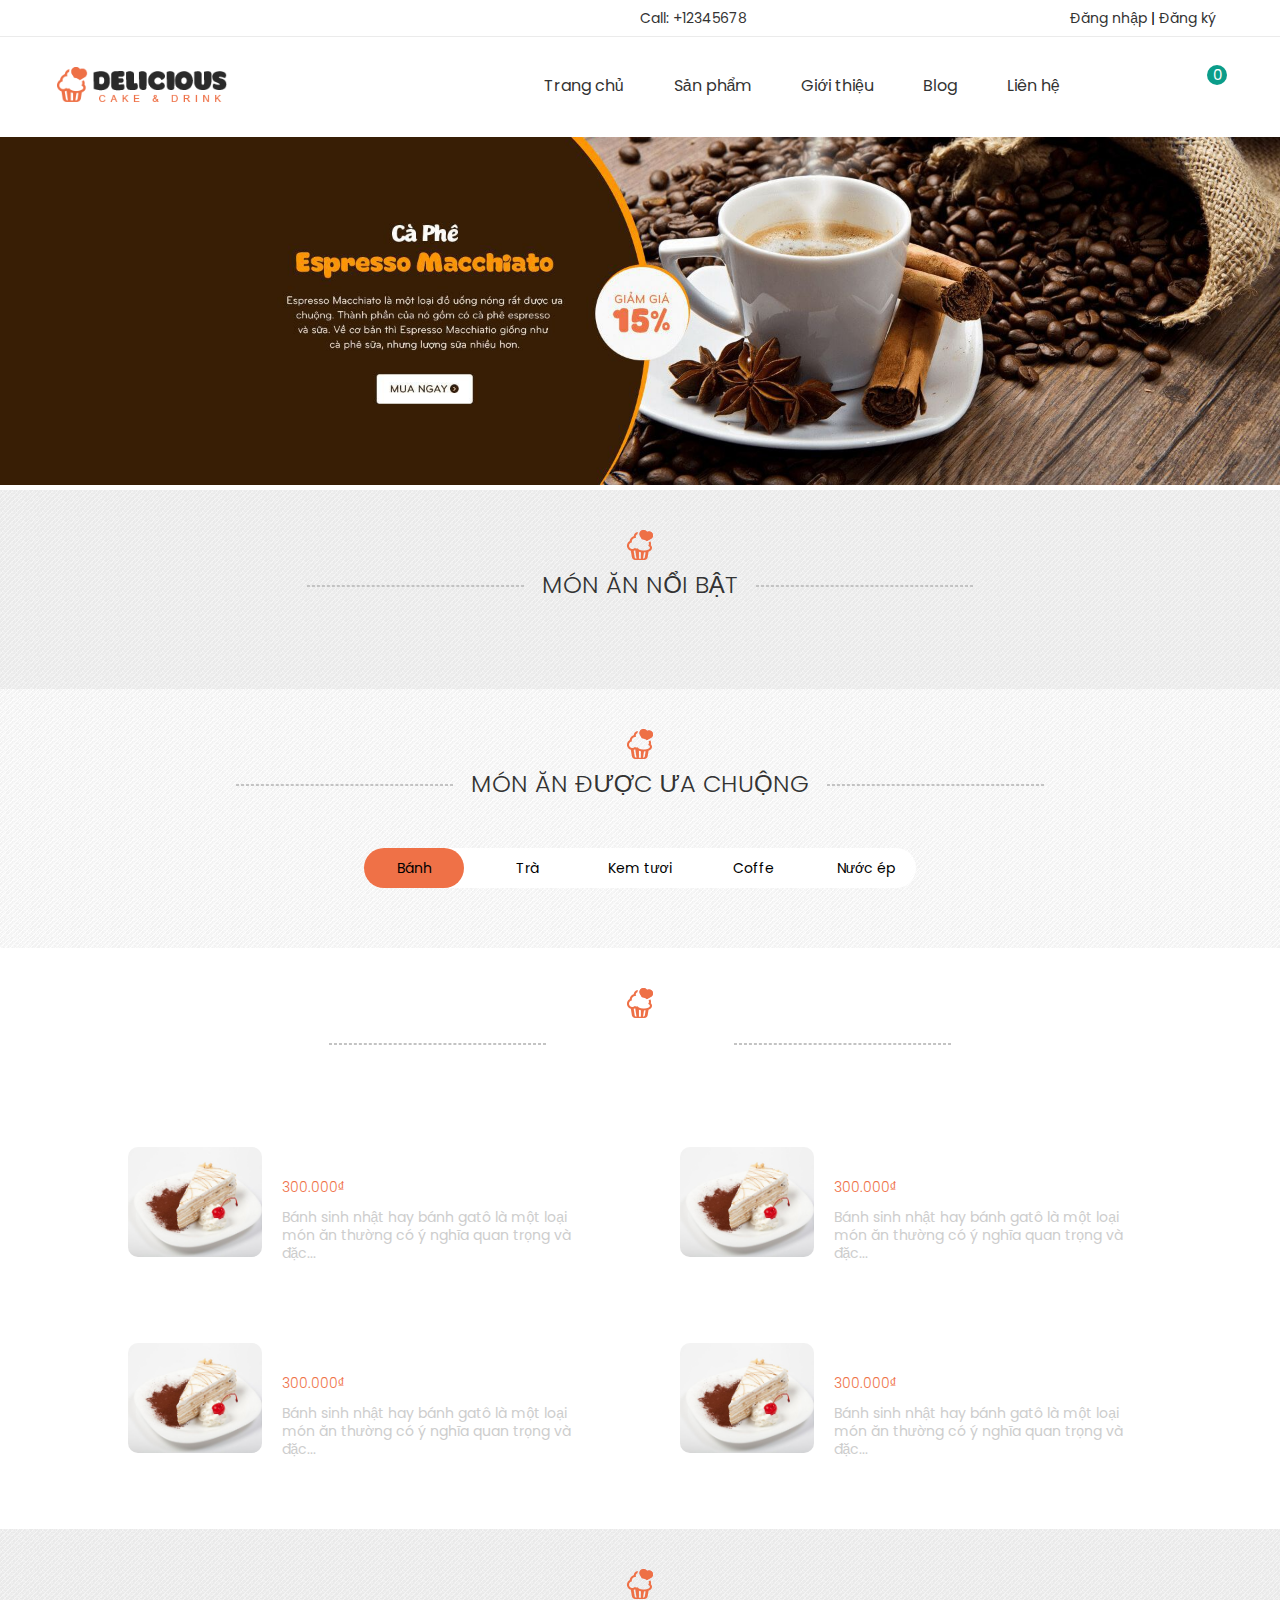
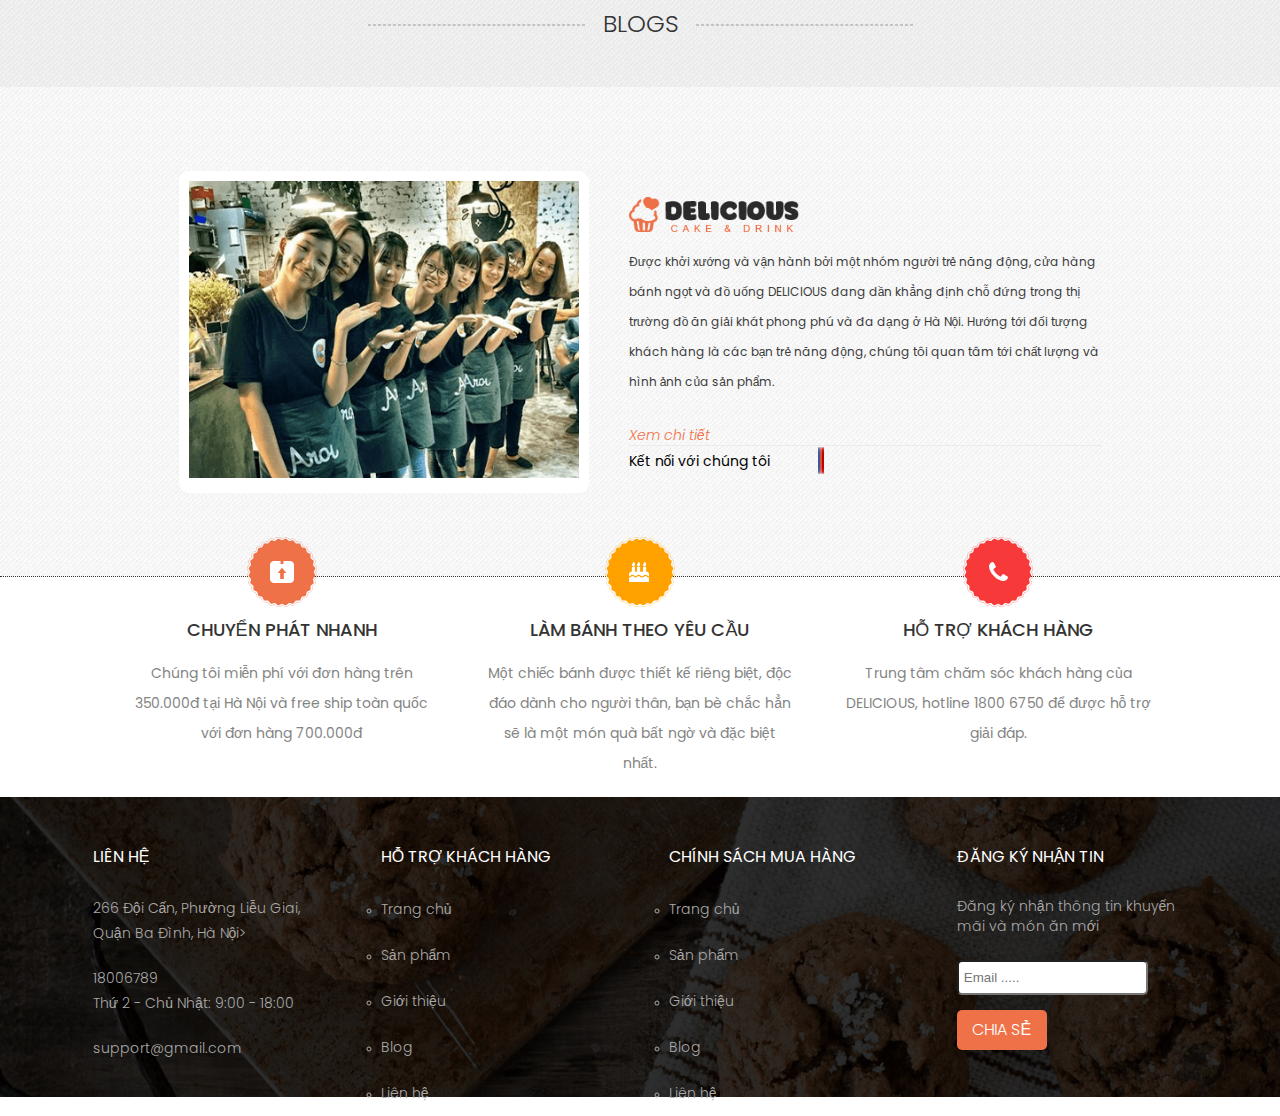
<file: index.html>
<!DOCTYPE html>
<html lang="en">

<head>
    <meta charset="UTF-8">
    <meta http-equiv="X-UA-Compatible" content="IE=edge">
    <meta name="viewport" content="width=device-width, initial-scale=1.0">
    <title>Cake Shop</title>
    <link href="https://fonts.googleapis.com/css2?family=Poppins:wght@200;300;400;500;600&display=swap"
        rel="stylesheet">
    <link rel="stylesheet" href="https://use.fontawesome.com/releases/v5.15.3/css/all.css"
        integrity="sha384-SZXxX4whJ79/gErwcOYf+zWLeJdY/qpuqC4cAa9rOGUstPomtqpuNWT9wdPEn2fk" crossorigin="anonymous">
    <link rel="stylesheet" href="https://unpkg.com/swiper/swiper-bundle.min.css" />
    <link rel="stylesheet" href="./assets/owlcarousel/assets/owl.carousel.min.css">
    <link rel="stylesheet" href="./assets/owlcarousel/assets/owl.theme.default.min.css">
    <link rel="stylesheet" href="./assets/css/base.css">
    <link rel="stylesheet" href="./assets/css/main.css">

</head>

<body>
    <!-- header -->
    <nav>
        <div class="social-call">
            <div class="social-call-container">
                <div class="social">
                    <a href="#"><i class="fab fa-facebook-f"></i></a>
                    <a href="#"><i class="fab fa-twitter"></i></a>
                    <a href="#"><i class="fab fa-youtube"></i></a>
                    <a href="#"><i class="fab fa-instagram"></i></a>
                </div>
                <div class="phone">
                    <a href="#">Call: +12345678</a>
                    <div class="user">
                        <a href="login.html">Đăng nhập</a>
                        <span>|</span>
                        <a href="register.html">Đăng ký</a>
                    </div>
                </div>
            </div>
        </div>

        <!-- nav-pc -->
        <div class="navigation-pc">
            <div class="navigation">
                <a href="index.html" class="logo">
                    <img src="./assets/img/logo.jpg" alt="">
                </a>
                <div class="toggle"></div>
                <ul class="menu">
                    <li><a href="/index.html"><i class="fas fa-home"></i> Trang chủ</a></li>
                    <li class="menu-link"><a href="/product.html"><i class="fas fa-birthday-cake"></i>Sản phẩm</a>
                        <ul class="menu-down">
                            <li><a href="#">Trà</a></li>
                            <li><a href="#">Bánh</a></li>
                            <li><a href="#">Kem</a></li>
                            <li><a href="#">Coffe</a></li>
                            <li><a href="#">Nước ép</a></li>
                        </ul>
                    </li>
                    <li><a href="#"><i class="fas fa-info-circle"></i> Giới thiệu</a></li>
                    <li><a href="#"><i class="far fa-edit"></i> Blog</a></li>
                    <li><a href="#"><i class="fas fa-phone"></i> Liên hệ</a></li>
                </ul>
                <div class="right-menu">
                    <a href="#" class="search"><i class="fas fa-search"></i></a>
                    <a href="cart.html"><i class="fas fa-shopping-cart"></i>
                        <span class="num-cart">0</span>
                    </a>
                </div>
            </div>

        </div>

        <!-- nav-mobile -->
        <div class="navigation-mobile">
            <header class="header">
                <div class="container">
                    <div class="nav">
                        <div class="nav-toggle">
                            <a><i class="fas fa-align-justify"></i></a>
                        </div>
                        <div class="logo">
                            <img src="./assets/img/logo.jpg" alt="" srcset="">
                        </div>
                        <div class="right-menu">
                            <a href="/cart.html"><i class="fas fa-shopping-cart"></i>
                                <span class="num-cart">0</span>
                            </a>
                        </div>

                    </div>

                </div>
            </header>
            <div class="nav-overlay"></div>
            <nav class="nav-mobile">
                <div class="action">
                    <img src="./assets/img/user.png" alt="">
                    <div class="link-acc">
                        <a href="login.html">Đăng nhập</a>
                        <a href="register.html">Đăng ký</a>
                    </div>
                    <div class="search">
                        <div class="search-form">
                            <form action="">
                                <input type="text" name="" id="" placeholder="Search...">
                                <span class="search-btn">
                                    <button>
                                        <i class="fa fa-search"></i>
                                    </button>
                                </span>
                            </form>
                        </div>
                    </div>
                </div>
                <div class="close">&times;</div>
                <ul>
                    <li><a href="/index.html">Trang chủ</a></li>
                    <li><a href="/product.html">Sản phẩm
                            <i class="fas fa-chevron-down"></i>
                        </a>
                        <ul class="sub-menu">
                            <li>
                                <a href="#">Trà</a>
                                <a href="#">Kem</a>
                                <a href="#">Bánh</a>
                                <a href="#">Coffe</a>
                                <a href="#">Nước ép</a>
                            </li>

                        </ul>
                    </li>
                    <li><a href="#">Giới thiệu</a></li>
                    <li><a href="#">Blog</a></li>
                    <li><a href="#">Liên hệ</a></li>
                </ul>
            </nav>

        </div>
    </nav>

    <!-- banner -->
    <div class="banner">
        <img src="./assets/img/slider_1.jpg" alt="">
    </div>

    <!-- product-special -->
    <section id="product-special">
        <div class="grid">
            <div class="title-section">
                <div class="icon__title-section">
                    <a href="#"><img src="./assets/img/icon-banh.png" alt="" srcset=""></a>

                </div>

                <div class="main__title-section">
                    <h2>
                        <a href="#">MÓN ĂN NỔI BẬT</a>
                    </h2>
                </div>
            </div>
            <div class="product-item-special">
                <div class="swiper-container mySwiper">
                    <!-- Additional required wrapper -->
                    <div class="swiper-wrapper">
                        <!-- Slides -->

                    </div>
                </div>
            </div>

        </div>

        </div>


    </section>


    <!-- product-popular -->
    <section id="product-popular">
        <div class="grid">
            <div class="title-section">
                <div class="icon__title-section">
                    <a href="#"><img src="./assets/img/icon-banh.png" alt="" srcset=""></a>

                </div>

                <div class="main__title-section">
                    <h2>
                        <a href="#">MÓN ĂN ĐƯỢC ƯA CHUỘNG</a>
                    </h2>
                </div>
            </div>

            <div class="product-item-popular">
                <div class="product-tab">
                    <ul>
                        <li class="tab-item active-link" onclick="changProductList('cake', this)">Bánh</li>
                        <li class="tab-item" onclick="changProductList('tea', this)">Trà</li>
                        <li class="tab-item" onclick="changProductList('cream', this)">Kem tươi</li>
                        <li class="tab-item" onclick="changProductList('coffe', this)">Coffe</li>
                        <li class="tab-item" onclick="changProductList('drink', this)">Nước ép</li>
                    </ul>
                </div>

                <!-- product-tab-mobile -->
                <div class="product-tab-mobile">
                    <select name="mobile-tab" id="cars" form="carform">
                        <option value="cake">Bánh</option>
                        <option value="tea">Trà</option>
                        <option value="cream">Kem tươi</option>
                        <option value="coffe">Coffe</option>
                        <option value="drink">Nước ép</option>
                    </select>
                </div>

                <!-- product-item -->
                <div id="cake" class="product-tab-content container">
                </div>

                <div id="tea" class="product-tab-content container">
                </div>

                <div id="cream" class="product-tab-content container">
                </div>

                <div id="coffe" class="product-tab-content container">
                </div>

                <div id="drink" class="product-tab-content container">
                </div>

            </div>
        </div>

    </section>

    <!-- product-new -->

    <section id="product-new">
        <div class="title-section">
            <div class="icon__title-section">
                <a href="#"><img src="./assets/img/icon-banh.png" alt="" srcset=""></a>

            </div>

            <div class="main__title-section">
                <h2>
                    <a href="#">MÓN ĂN MỚI</a>
                </h2>
            </div>
        </div>

        <div class="product-new-wrap">
            <div class="product-box-new">
                <div class="product-box-new-detail">
                    <div class="product-thumbnail">
                        <img src="./assets/img/lamminton.jpg" alt="">
                    </div>
                    <div class="product-new-info">
                        <div class="product-new-details">
                            <a href="#" class="p-name">Drawstring T-Shirt</a>
                            <p class="product-price">300.000₫</p>
                        </div>
                        <div class="product-summary">
                            <span>Bánh sinh nhật hay bánh gatô là một loại món ăn thường có ý nghĩa quan trọng và
                                đặc...</span>
                        </div>
                    </div>
                </div>
            </div>

            <div class="product-box-new">
                <div class="product-box-new-detail">
                    <div class="product-thumbnail">
                        <img src="./assets/img/lamminton.jpg" alt="">
                    </div>
                    <div class="product-new-info">
                        <div class="product-new-details">
                            <a href="#" class="p-name">Drawstring T-Shirt</a>
                            <p class="product-price">300.000₫</p>
                        </div>
                        <div class="product-summary">
                            <span>Bánh sinh nhật hay bánh gatô là một loại món ăn thường có ý nghĩa quan trọng và
                                đặc...</span>
                        </div>
                    </div>
                </div>
            </div>

            <div class="product-box-new">
                <div class="product-box-new-detail">
                    <div class="product-thumbnail">
                        <img src="./assets/img/lamminton.jpg" alt="">
                    </div>
                    <div class="product-new-info">
                        <div class="product-new-details">
                            <a href="#" class="p-name">Drawstring T-Shirt</a>
                            <p class="product-price">300.000₫</p>
                        </div>
                        <div class="product-summary">
                            <span>Bánh sinh nhật hay bánh gatô là một loại món ăn thường có ý nghĩa quan trọng và
                                đặc...</span>
                        </div>
                    </div>
                </div>
            </div>
            <div class="product-box-new">
                <div class="product-box-new-detail">
                    <div class="product-thumbnail">
                        <img src="./assets/img/lamminton.jpg" alt="">
                    </div>
                    <div class="product-new-info">
                        <div class="product-new-details">
                            <a href="#" class="p-name">Drawstring T-Shirt</a>
                            <p class="product-price">300.000₫</p>
                        </div>
                        <div class="product-summary">
                            <span>Bánh sinh nhật hay bánh gatô là một loại món ăn thường có ý nghĩa quan trọng và
                                đặc...</span>
                        </div>
                    </div>
                </div>
            </div>
        </div>

    </section>

    <!-- blog -->

    <section id="blog">
        <div class="title-section">
            <div class="icon__title-section">
                <a href="#"><img src="./assets/img/icon-banh.png" alt="" srcset=""></a>

            </div>

            <div class="main__title-section">
                <h2>
                    <a href="#">BLOGS</a>
                </h2>
            </div>
        </div>
        <div class="product-item-special">
            <div class="owl-carousel owl-theme">
                <div class="item">
                    <h4>
                        <div class="blog-box">
                            <!-- img -->
                            <div class="blog-img">
                                <img src="./assets/img/pexels-photo-904941.jpeg" alt="">
                            </div>
                            <div class="tag-link">
                                <span><a href="#">CHIA SẺ</a></span>
                            </div>
                            <div class="blog-title">
                                <p>Sữa từ hạt: Thức uống khắc phục mọi nhược điểm của sữa</p>
                            </div>
                            <a href="#" class="detail">Xem chi tiết</a>
                        </div>
                    </h4>
                </div>

                <div class="item">
                    <h4>
                        <div class="blog-box">
                            <!-- img -->
                            <div class="blog-img">
                                <img src="./assets/img/pexels-photo-904941.jpeg" alt="">
                            </div>
                            <div class="tag-link">
                                <span><a href="#">CHIA SẺ</a></span>
                            </div>
                            <div class="blog-title">
                                <p>Sữa từ hạt: Thức uống khắc phục mọi nhược điểm của sữa</p>
                            </div>
                            <a href="#" class="detail">Xem chi tiết</a>
                        </div>
                    </h4>
                </div>

                <div class="item">
                    <h4>
                        <div class="blog-box">
                            <!-- img -->
                            <div class="blog-img">
                                <img src="./assets/img/pexels-photo-904941.jpeg" alt="">
                            </div>
                            <div class="tag-link">
                                <span><a href="#">CHIA SẺ</a></span>
                            </div>
                            <div class="blog-title">
                                <p>Sữa từ hạt: Thức uống khắc phục mọi nhược điểm của sữa</p>
                            </div>
                            <a href="#" class="detail">Xem chi tiết</a>
                        </div>
                    </h4>
                </div>

                <div class="item">
                    <h4>
                        <div class="blog-box">
                            <!-- img -->
                            <div class="blog-img">
                                <img src="./assets/img/pexels-photo-904941.jpeg" alt="">
                            </div>
                            <div class="tag-link">
                                <span><a href="#">CHIA SẺ</a></span>
                            </div>
                            <div class="blog-title">
                                <p>Sữa từ hạt: Thức uống khắc phục mọi nhược điểm của sữa</p>
                            </div>
                            <a href="#" class="detail">Xem chi tiết</a>
                        </div>
                    </h4>
                </div>

                <div class="item">
                    <h4>
                        <div class="blog-box">
                            <!-- img -->
                            <div class="blog-img">
                                <img src="./assets/img/pexels-photo-904941.jpeg" alt="">
                            </div>
                            <div class="tag-link">
                                <span><a href="#">CHIA SẺ</a></span>
                            </div>
                            <div class="blog-title">
                                <p>Sữa từ hạt: Thức uống khắc phục mọi nhược điểm của sữa</p>
                            </div>
                            <a href="#" class="detail">Xem chi tiết</a>
                        </div>
                    </h4>
                </div>

                <div class="item">
                    <h4>
                        <div class="blog-box">
                            <!-- img -->
                            <div class="blog-img">
                                <img src="./assets/img/pexels-photo-904941.jpeg" alt="">
                            </div>
                            <div class="tag-link">
                                <span><a href="#">CHIA SẺ</a></span>
                            </div>
                            <div class="blog-title">
                                <p>Sữa từ hạt: Thức uống khắc phục mọi nhược điểm của sữa</p>
                            </div>
                            <a href="#" class="detail">Xem chi tiết</a>
                        </div>
                    </h4>
                </div>
            </div>
        </div>

        </div>

    </section>

    <!-- introduce -->

    <section id="introduce">
        <div class="introduce-container">
            <div class="image-introduce">
                <img src="./assets/img/section_introduce_avatar.png" alt="">
            </div>

            <div class="shop-introduce">
                <div class="logo">
                    <img src="./assets/img/logo.jpg" alt="">
                </div>
                <div class="content-shop">
                    <span>Được khởi xướng và vận hành bởi một nhóm người trẻ năng động, cửa hàng bánh ngọt và đồ uống
                        DELICIOUS đang dần khẳng định chỗ đứng trong thị trường đồ ăn giải khát phong phú và đa dạng ở
                        Hà Nội. Hướng tới đối tượng khách hàng là các bạn trẻ năng động, chúng tôi quan tâm tới chất
                        lượng và hình ảnh của sản phẩm.<br><br></span>
                    <a href="#" class="detail">Xem chi tiết</a>
                </div>
                <div class="social-introduce">
                    <p>Kết nối với chúng tôi</p>
                    <div class="social-item">
                        <a href="#"><i class="fab fa-facebook-f"></i></a>
                        <a href="#"><i class="fab fa-google-plus-g"></i></a>
                        <a href="#"><i class="fab fa-youtube"></i></a>
                    </div>
                </div>
            </div>
        </div>

    </section>

    <!-- service -->

    <section id="service">
        <div class="service-box">
            <div class="service-image">
                <img src="./assets/img/dichvu_1.png" alt="">
            </div>
            <div class="service-title">
                <span>CHUYỂN PHÁT NHANH</span>

            </div>
            <div class="service-content">
                <span>Chúng tôi miễn phí với đơn hàng trên 350.000đ tại Hà Nội và free ship toàn quốc với đơn hàng
                    700.000đ</span>
            </div>
        </div>

        <div class="service-box">
            <div class="service-image">
                <img src="./assets/img/dichvu_2.png" alt="">
            </div>
            <div class="service-title">
                <span>LÀM BÁNH THEO YÊU CẦU</span>

            </div>
            <div class="service-content">
                <span>Một chiếc bánh được thiết kế riêng biệt, độc đáo dành cho người thân, bạn bè chắc hẳn sẽ là một
                    món quà bất ngờ và đặc biệt nhất.</span>
            </div>
        </div>

        <div class="service-box">
            <div class="service-image">
                <img src="./assets/img/dichvu_3.png" alt="">
            </div>
            <div class="service-title">
                <span>HỖ TRỢ KHÁCH HÀNG</span>

            </div>
            <div class="service-content">
                <span>Trung tâm chăm sóc khách hàng của DELICIOUS, hotline 1800 6750 để được hỗ trợ giải đáp.</span>
            </div>
        </div>
    </section>

    <!-- footer -->

    <footer id="footer">
        <div class="grid">
            <div class="footer-container">
                <div class="footer-box">
                    <div class="footer-contact">
                        <h4>LIÊN HỆ</h4>
                        <ul>
                            <li><i class="fas fa-map-marker-alt"></i><span> 266 Đội Cấn, Phường Liễu Giai, Quận Ba Đình,
                                    Hà
                                    Nội</span>></li>
                            <li><i class="fas fa-phone"></i><span> 18006789<br>Thứ 2 - Chủ Nhật: 9:00 - 18:00</span>
                            </li>
                            <li><i class="fas fa-envelope"></i><span> support@gmail.com</span></li>
                        </ul>
                    </div>
                </div>

                <div class="footer-box">
                    <div class="footer-support">
                        <h4>HỖ TRỢ KHÁCH HÀNG</h4>
                        <ul>
                            <li><a href="#">Trang chủ</a></li>
                            <li><a href="#">Sản phẩm</a></li>
                            <li><a href="#">Giới thiệu</a></li>
                            <li><a href="#">Blog</a></li>
                            <li><a href="#">Liên hệ</a></li>
                        </ul>
                    </div>
                </div>

                <div class="footer-box">
                    <div class="footer-policy">
                        <h4>CHÍNH SÁCH MUA HÀNG</h4>
                        <ul>
                            <li><a href="#">Trang chủ</a></li>
                            <li><a href="#">Sản phẩm</a></li>
                            <li><a href="#">Giới thiệu</a></li>
                            <li><a href="#">Blog</a></li>
                            <li><a href="#">Liên hệ</a></li>
                        </ul>
                    </div>
                </div>

                <div class="footer-box">
                    <div class="footer-info">
                        <h4>ĐĂNG KÝ NHẬN TIN</h4>
                        <p>Đăng ký nhận thông tin khuyến mãi và món ăn mới</p>
                        <input type="email" name="" id="" placeholder="Email .....">
                        <div class="tag-link">
                            <span><a href="#">CHIA SẺ</a></span>
                        </div>
                    </div>
                </div>

            </div>
        </div>


    </footer>


    <script src="https://code.jquery.com/jquery-3.6.0.js"
        integrity="sha256-H+K7U5CnXl1h5ywQfKtSj8PCmoN9aaq30gDh27Xc0jk=" crossorigin="anonymous"></script>
    <script src="https://unpkg.com/swiper/swiper-bundle.min.js"></script>
    <script src="./assets/owlcarousel/owl.carousel.min.js"></script>
    <script src="./assets/js/script.js"></script>
    <script src="./assets/js/pagination.js"></script>
    <script src="./assets/js/cart.js"></script>
    <script src="./assets/js/register.js"></script>
    <script src="./assets/js/login.js"></script>

</body>

</html>
</file>
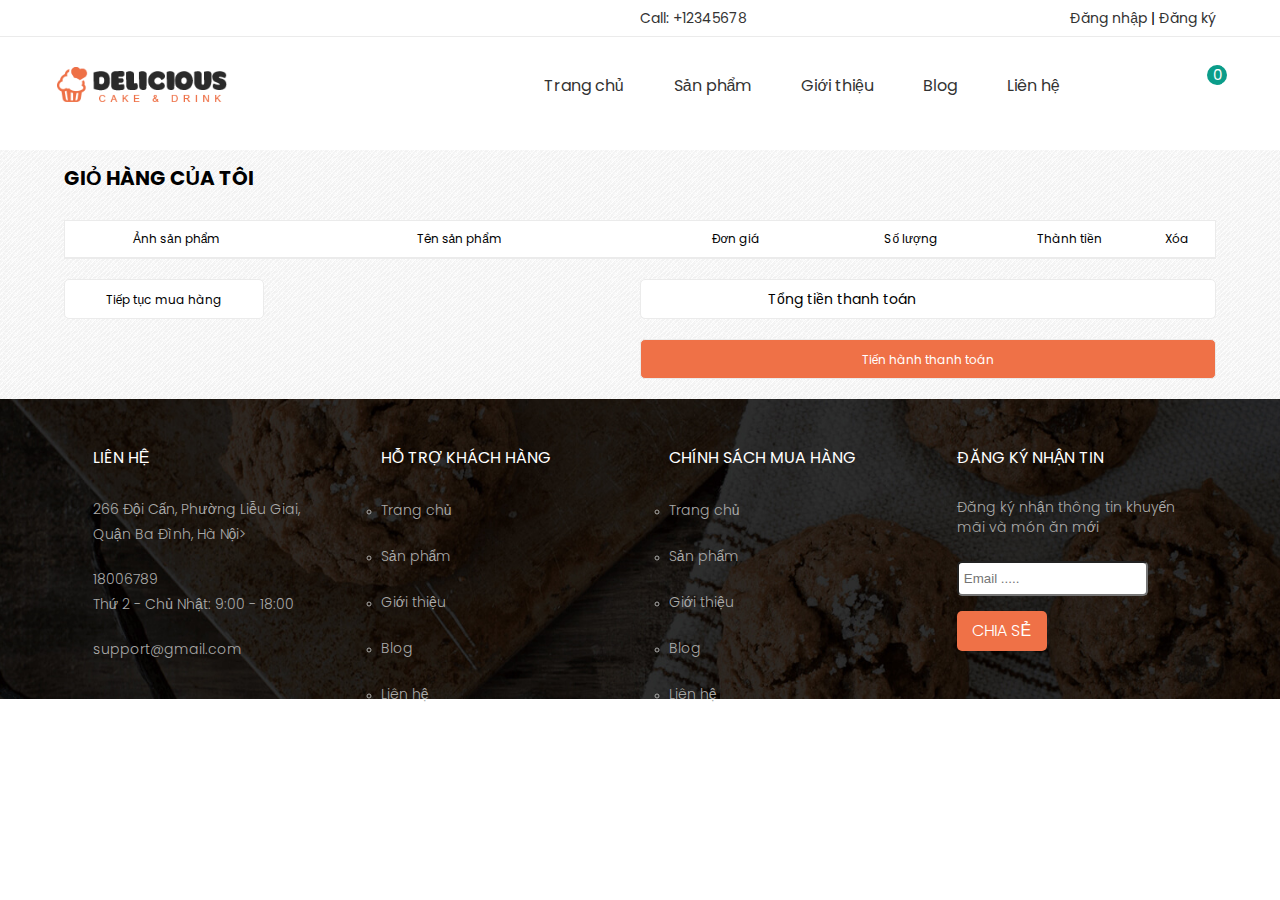
<file: cart.html>
<!DOCTYPE html>
<html lang="en">

<head>
    <meta charset="UTF-8">
    <meta http-equiv="X-UA-Compatible" content="IE=edge">
    <meta name="viewport" content="width=device-width, initial-scale=1.0">
    <title>Cake Shop</title>
    <link rel="preconnect" href="https://fonts.gstatic.com">
    <link href="https://cdn.jsdelivr.net/npm/bootstrap@5.0.1/dist/css/bootstrap.min.css" rel="stylesheet"
        integrity="sha384-+0n0xVW2eSR5OomGNYDnhzAbDsOXxcvSN1TPprVMTNDbiYZCxYbOOl7+AMvyTG2x" crossorigin="anonymous">
    <link href="https://fonts.googleapis.com/css2?family=Poppins:wght@200;300;400;500;600&display=swap"
        rel="stylesheet">
    <link rel="stylesheet" href="https://use.fontawesome.com/releases/v5.15.3/css/all.css"
        integrity="sha384-SZXxX4whJ79/gErwcOYf+zWLeJdY/qpuqC4cAa9rOGUstPomtqpuNWT9wdPEn2fk" crossorigin="anonymous">
    <link rel="stylesheet" href="./assets/owlcarousel/assets/owl.carousel.min.css">
    <link rel="stylesheet" href="./assets/owlcarousel/assets/owl.theme.default.min.css">
    <link rel="stylesheet" href="./assets/css/base.css">
    <link rel="stylesheet" href="./assets/css/main.css">

</head>

<body>
    <!-- header -->
    <nav>
        <div class="social-call">
            <div class="social-call-container">
                <div class="social">
                    <a href="#"><i class="fab fa-facebook-f"></i></a>
                    <a href="#"><i class="fab fa-twitter"></i></a>
                    <a href="#"><i class="fab fa-youtube"></i></a>
                    <a href="#"><i class="fab fa-instagram"></i></a>
                </div>
                <div class="phone">
                    <a href="#">Call: +12345678</a>
                    <div class="user">
                        <a href="login.html">Đăng nhập</a>
                        <span>|</span>
                        <a href="register.html">Đăng ký</a>
                    </div>
                </div>
            </div>
        </div>
        <!-- nav-pc -->
        <div class="navigation-pc">
            <div class="navigation">
                <a href="/index.html" class="logo">
                    <img src="./assets/img/logo.jpg" alt="">
                </a>
                <div class="toggle"></div>
                <ul class="menu">
                    <li><a href="index.html"><i class="fas fa-home"></i> Trang chủ</a></li>
                    <li class="menu-link"><a href="/product.html"><i class="fas fa-birthday-cake"></i> Sản phẩm</a>
                        <ul class="menu-down">
                            <li><a href="#">Trà</a></li>
                            <li><a href="#">Bánh</a></li>
                            <li><a href="#">Kem</a></li>
                            <li><a href="#">Coffe</a></li>
                            <li><a href="#">Nước ép</a></li>
                        </ul>
                    </li>
                    <li><a href="#"><i class="fas fa-info-circle"></i> Giới thiệu</a></li>
                    <li><a href="#"><i class="far fa-edit"></i> Blog</a></li>
                    <li><a href="#"><i class="fas fa-phone"></i> Liên hệ</a></li>
                </ul>
                <div class="right-menu">
                    <a href="#" class="search"><i class="fas fa-search"></i></a>
                    <a href="/cart.html"><i class="fas fa-shopping-cart"></i>
                        <span class="num-cart">0</span>
                    </a>
                </div>
            </div>

        </div>

        <!-- nav-mobile -->
        <div class="navigation-mobile">
            <header class="header">
                <div class="container">
                    <div class="nav">
                        <div class="nav-toggle">
                            <a><i class="fas fa-align-justify"></i></a>
                        </div>
                        <div class="logo">
                            <img src="./assets/img/logo.jpg" alt="" srcset="">
                        </div>
                        <div class="right-menu">
                            <a href="/cart.html"><i class="fas fa-shopping-cart"></i>
                                <span class="num-cart">0</span>
                            </a>
                        </div>

                    </div>

                </div>
            </header>
            <div class="nav-overlay"></div>
            <nav class="nav-mobile">
                <div class="action">
                    <img src="./assets/img/user.png" alt="">
                    <div class="link-acc">
                        <a href="login.html">Đăng nhập</a>
                        <a href="register.html">Đăng ký</a>
                    </div>
                    <div class="search">
                        <div class="search-form">
                            <form action="">
                                <input type="text" name="" id="" placeholder="Search...">
                                <span class="search-btn">
                                    <button>
                                        <i class="fa fa-search"></i>
                                    </button>
                                </span>
                            </form>
                        </div>
                    </div>
                </div>
                <div class="close">&times;</div>
                <ul>
                    <li><a href="/index.html">Trang chủ</a></li>
                    <li><a href="/product.html">Sản phẩm
                            <i class="fas fa-chevron-down"></i>
                        </a>
                        <ul class="sub-menu">
                            <li>
                                <a href="#">Trà</a>
                                <a href="#">Kem</a>
                                <a href="#">Bánh</a>
                                <a href="#">Coffe</a>
                                <a href="#">Nước ép</a>
                            </li>

                        </ul>
                    </li>
                    <li><a href="#">Giới thiệu</a></li>
                    <li><a href="#">Blog</a></li>
                    <li><a href="#">Liên hệ</a></li>
                </ul>
            </nav>

        </div>
    </nav>

    <!-- cart -->

    <section class="cart-page">
        <div class="grid">
            <h1>GIỎ HÀNG CỦA TÔI</h1>
            <div class="cart-pc">
                <div class="cart-wrapper">
                    <div class="cart">
                        <div class="cart-header">
                            <div style="width: 18%">Ảnh sản phẩm</div>
                            <div style="width: 32%">Tên sản phẩm</div>
                            <div style="width: 17%">Đơn giá</div>
                            <div style="width: 14%">Số lượng</div>
                            <div style="width: 14%">Thành tiền</div>
                            <div style="width: 5%">Xóa</div>
                        </div>
                        <div class="card-body" id="cart-body">
                            <!-- cart-item -->
                        </div>
                    </div>
                </div>
                <div class="cart-bottom">
                    <div class="back-to-shopping">
                        <span href="#">Tiếp tục mua hàng</span>
                    </div>
                    <div class="total-shopping-cart">
                        <div class="total-price">
                            <span>Tổng tiền thanh toán</span>
                            <h3 class="product-total"></h3>
                        </div>

                        <div class="btn-checkout-cart">
                            <span>Tiến hành thanh toán</span>
                        </div>
                    </div>
                </div>
            </div>

        </div>
    </section>

    <!-- footer -->

    <footer id="footer">
        <div class="grid">
            <div class="footer-container">
                <div class="footer-box">
                    <div class="footer-contact">
                        <h4>LIÊN HỆ</h4>
                        <ul>
                            <li><i class="fas fa-map-marker-alt"></i><span> 266 Đội Cấn, Phường Liễu Giai, Quận Ba Đình,
                                    Hà
                                    Nội</span>></li>
                            <li><i class="fas fa-phone"></i><span> 18006789<br>Thứ 2 - Chủ Nhật: 9:00 - 18:00</span>
                            </li>
                            <li><i class="fas fa-envelope"></i><span> support@gmail.com</span></li>
                        </ul>
                    </div>
                </div>

                <div class="footer-box">
                    <div class="footer-support">
                        <h4>HỖ TRỢ KHÁCH HÀNG</h4>
                        <ul>
                            <li><a href="#">Trang chủ</a></li>
                            <li><a href="#">Sản phẩm</a></li>
                            <li><a href="#">Giới thiệu</a></li>
                            <li><a href="#">Blog</a></li>
                            <li><a href="#">Liên hệ</a></li>
                        </ul>
                    </div>
                </div>

                <div class="footer-box">
                    <div class="footer-policy">
                        <h4>CHÍNH SÁCH MUA HÀNG</h4>
                        <ul>
                            <li><a href="#">Trang chủ</a></li>
                            <li><a href="#">Sản phẩm</a></li>
                            <li><a href="#">Giới thiệu</a></li>
                            <li><a href="#">Blog</a></li>
                            <li><a href="#">Liên hệ</a></li>
                        </ul>
                    </div>
                </div>

                <div class="footer-box">
                    <div class="footer-info">
                        <h4>ĐĂNG KÝ NHẬN TIN</h4>
                        <p>Đăng ký nhận thông tin khuyến mãi và món ăn mới</p>
                        <input type="email" name="" id="" placeholder="Email .....">
                        <div class="tag-link">
                            <span><a href="#">CHIA SẺ</a></span>
                        </div>
                    </div>
                </div>

            </div>
        </div>


    </footer>


    <script src="https://code.jquery.com/jquery-3.6.0.js"
        integrity="sha256-H+K7U5CnXl1h5ywQfKtSj8PCmoN9aaq30gDh27Xc0jk=" crossorigin="anonymous"></script>
    <script src="./assets/owlcarousel/owl.carousel.min.js"></script>
    <script src="./assets/js/cart.js"></script>
</body>

</html>
</file>
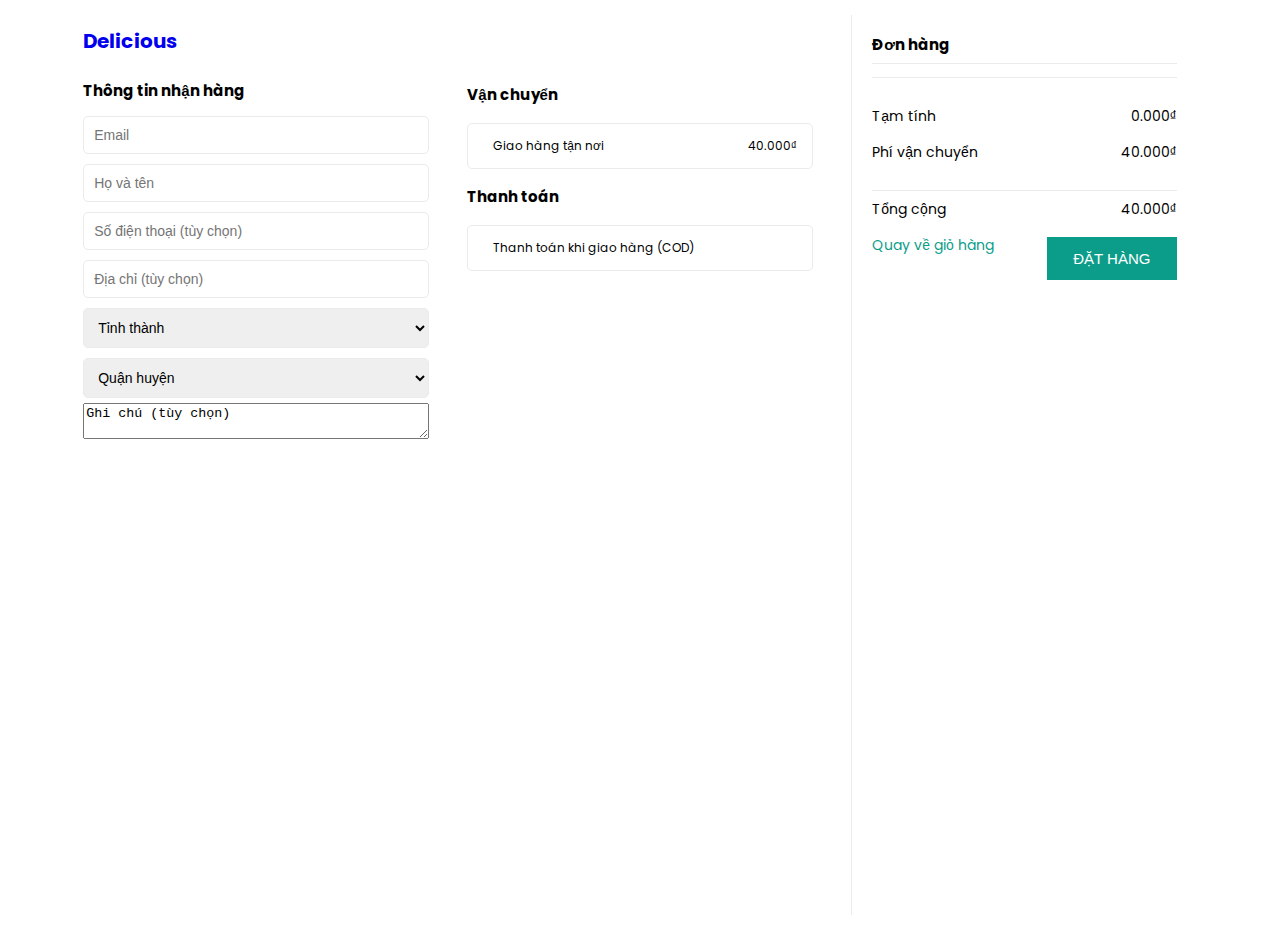
<file: checkout.html>
<!DOCTYPE html>
<html lang="en">

<head>
    <meta charset="UTF-8">
    <meta http-equiv="X-UA-Compatible" content="IE=edge">
    <meta name="viewport" content="width=device-width, initial-scale=1.0">
    <title>Cake Shop</title>
    <link rel="preconnect" href="https://fonts.gstatic.com">
    <link href="https://cdn.jsdelivr.net/npm/bootstrap@5.0.1/dist/css/bootstrap.min.css" rel="stylesheet"
        integrity="sha384-+0n0xVW2eSR5OomGNYDnhzAbDsOXxcvSN1TPprVMTNDbiYZCxYbOOl7+AMvyTG2x" crossorigin="anonymous">
    <link href="https://fonts.googleapis.com/css2?family=Poppins:wght@200;300;400;500;600&display=swap"
        rel="stylesheet">
    <link rel="stylesheet" href="https://use.fontawesome.com/releases/v5.15.3/css/all.css"
        integrity="sha384-SZXxX4whJ79/gErwcOYf+zWLeJdY/qpuqC4cAa9rOGUstPomtqpuNWT9wdPEn2fk" crossorigin="anonymous">
    <link rel="stylesheet" href="./assets/owlcarousel/assets/owl.carousel.min.css">
    <link rel="stylesheet" href="./assets/owlcarousel/assets/owl.theme.default.min.css">
    <link rel="stylesheet" href="./assets/css/base.css">
    <link rel="stylesheet" href="./assets/css/main.css">

</head>

<body>
    <div class="grid">
        <div class="checkout">
            <div class="checkout-info">
                <a href="index.html">
                    <h1>Delicious</h1>
                </a>
                <h2>Thông tin nhận hàng</h2>
                <form action="" class="form-checkout">
                    <input type="email" name="email" id="email" placeholder="Email">
                    <input type="text" name="name" id="" placeholder="Họ và tên">
                    <input type="text" name="phone" id="" placeholder="Số điện thoại (tùy chọn)">
                    <input type="text" name="place" id="" placeholder="Địa chỉ (tùy chọn)">
                    <select name="provinde" id="">
                        <option value="" selected="selected">Tỉnh thành</option>
                        <option value="">Hà Nội</option>
                        <option value="">Nam Định</option>
                    </select>
                    <select name="district" id="">
                        <option value="" selected="selected">Quận huyện</option>
                        <option value="">Hà Nội</option>
                        <option value="">Nam Định</option>
                    </select>
                    <textarea name="note" id="">Ghi chú (tùy chọn)</textarea>
                </form>
            </div>
            <div class="checkout-transport">
                <h2>Vận chuyển</h2>
                <div class="box">
                    <div class="left">
                        <i class="fas fa-dot-circle"></i>
                        <span>Giao hàng tận nơi</span>
                    </div>
                    <span>40.000₫</span>
                </div>
                <h2>Thanh toán</h2>
                <div class="box">
                    <div class="left">
                        <i class="fas fa-dot-circle"></i>
                        <span>Thanh toán khi giao hàng (COD)</span>
                    </div>
                    <i class="far fa-money-bill-alt"></i>
                </div>
            </div>
            <div class="checkout-cart">
                <h2>Đơn hàng</h2>
                <div class="order">
                    <div class="order-summary" id="order-summary">
                        <div id="summary-item">

                        </div>
                        <div class="summary-price">
                            <div class="calculator">
                                <span>Tạm tính</span>
                                <span class="cal-price">345.000₫</span>
                            </div>
                            <div class="calculator">
                                <span>Phí vận chuyển</span>
                                <span>40.000₫</span>
                            </div>
                        </div>

                        <div class="summary-total">
                            <span>Tổng cộng</span>
                            <span class="cal-total"></span>
                        </div>
                        <div class="summary-button">
                            <a href="cart/html">Quay về giỏ hàng</a>
                            <button type="button">Đặt hàng</button>
                        </div>
                    </div>
                </div>
            </div>
        </div>
    </div>



    <script src="https://code.jquery.com/jquery-3.6.0.js"
        integrity="sha256-H+K7U5CnXl1h5ywQfKtSj8PCmoN9aaq30gDh27Xc0jk=" crossorigin="anonymous"></script>
    <script src="./assets/owlcarousel/owl.carousel.min.js"></script>
    <script src="./assets/js/script.js"></script>

    <script src="./assets/js/pagination.js"></script>
    <script src="./assets/js/cart.js"></script>
    <script src="./assets/js/checkout.js"></script>

</body>

</html>
</file>
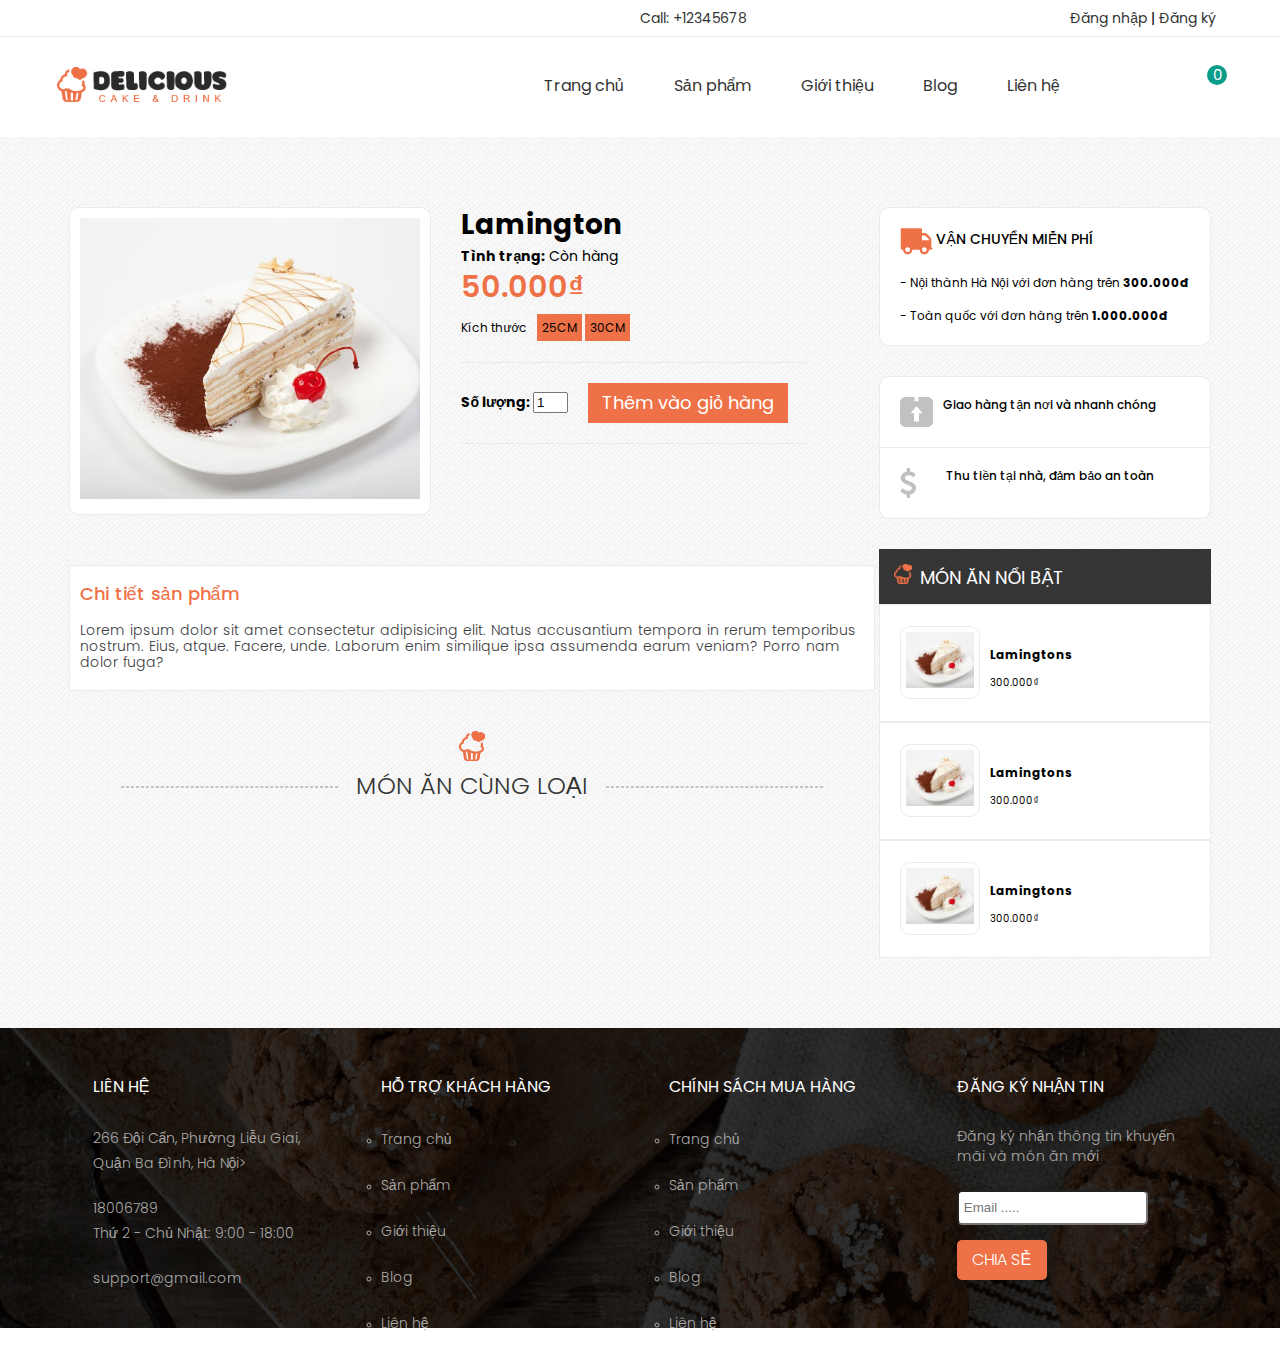
<file: product-details.html>
<!DOCTYPE html>
<html lang="en">

<head>
    <meta charset="UTF-8">
    <meta http-equiv="X-UA-Compatible" content="IE=edge">
    <meta name="viewport" content="width=device-width, initial-scale=1.0">
    <title>Cake Shop</title>
    <link rel="preconnect" href="https://fonts.gstatic.com">
    <link href="https://cdn.jsdelivr.net/npm/bootstrap@5.0.1/dist/css/bootstrap.min.css" rel="stylesheet"
        integrity="sha384-+0n0xVW2eSR5OomGNYDnhzAbDsOXxcvSN1TPprVMTNDbiYZCxYbOOl7+AMvyTG2x" crossorigin="anonymous">
    <link href="https://fonts.googleapis.com/css2?family=Poppins:wght@200;300;400;500;600&display=swap"
        rel="stylesheet">
    <link rel="stylesheet" href="https://use.fontawesome.com/releases/v5.15.3/css/all.css"
        integrity="sha384-SZXxX4whJ79/gErwcOYf+zWLeJdY/qpuqC4cAa9rOGUstPomtqpuNWT9wdPEn2fk" crossorigin="anonymous">
    <link rel="stylesheet" href="./assets/owlcarousel/assets/owl.carousel.min.css">
    <link rel="stylesheet" href="./assets/owlcarousel/assets/owl.theme.default.min.css">
    <link rel="stylesheet" href="./assets/css/base.css">
    <link rel="stylesheet" href="./assets/css/main.css">

</head>

<body>
    <!-- header -->
    <nav>
        <div class="social-call">
            <div class="social-call-container">
                <div class="social">
                    <a href="#"><i class="fab fa-facebook-f"></i></a>
                    <a href="#"><i class="fab fa-twitter"></i></a>
                    <a href="#"><i class="fab fa-youtube"></i></a>
                    <a href="#"><i class="fab fa-instagram"></i></a>
                </div>
                <div class="phone">
                    <a href="#">Call: +12345678</a>
                    <div class="user">
                        <a href="login.html">Đăng nhập</a>
                        <span>|</span>
                        <a href="register.html">Đăng ký</a>
                    </div>
                </div>
            </div>
        </div>
        <!-- nav-pc -->
        <div class="navigation-pc">
            <div class="navigation">
                <a href="/index.html" class="logo">
                    <img src="./assets/img/logo.jpg" alt="">
                </a>
                <div class="toggle"></div>
                <ul class="menu">
                    <li><a href="/index.html"><i class="fas fa-home"></i> Trang chủ</a></li>
                    <li class="menu-link"><a href="/product.html"><i class="fas fa-birthday-cake"></i> Sản phẩm</a>
                        <ul class="menu-down">
                            <li><a href="#">Trà</a></li>
                            <li><a href="#">Bánh</a></li>
                            <li><a href="#">Kem</a></li>
                            <li><a href="#">Coffe</a></li>
                            <li><a href="#">Nước ép</a></li>
                        </ul>
                    </li>
                    <li><a href="#"><i class="fas fa-info-circle"></i> Giới thiệu</a></li>
                    <li><a href="#"><i class="far fa-edit"></i> Blog</a></li>
                    <li><a href="#"><i class="fas fa-phone"></i> Liên hệ</a></li>
                </ul>
                <div class="right-menu">
                    <a href="#" class="search"><i class="fas fa-search"></i></a>
                    <a href="/cart.html"><i class="fas fa-shopping-cart"></i>
                        <span class="num-cart">0</span>
                    </a>
                </div>
            </div>

        </div>

        <!-- nav-mobile -->
        <div class="navigation-mobile">
            <header class="header">
                <div class="container">
                    <div class="nav">
                        <div class="nav-toggle">
                            <a><i class="fas fa-align-justify"></i></a>
                        </div>
                        <div class="logo">
                            <img src="./assets/img/logo.jpg" alt="" srcset="">
                        </div>
                        <div class="right-menu">
                            <a href="/cart.html"><i class="fas fa-shopping-cart"></i>
                                <span class="num-cart">0</span>
                            </a>
                        </div>

                    </div>

                </div>
            </header>
            <div class="nav-overlay"></div>
            <nav class="nav-mobile">
                <div class="action">
                    <img src="./assets/img/user.png" alt="">
                    <div class="link-acc">
                        <a href="login.html">Đăng nhập</a>
                        <a href="register.html">Đăng ký</a>
                    </div>
                    <div class="search">
                        <div class="search-form">
                            <form action="">
                                <input type="text" name="" id="" placeholder="Search...">
                                <span class="search-btn">
                                    <button>
                                        <i class="fa fa-search"></i>
                                    </button>
                                </span>
                            </form>
                        </div>
                    </div>
                </div>
                <div class="close">&times;</div>
                <ul>
                    <li><a href="/index.html">Trang chủ</a></li>
                    <li><a href="/product.html">Sản phẩm
                            <i class="fas fa-chevron-down"></i>
                        </a>
                        <ul class="sub-menu">
                            <li>
                                <a href="#">Trà</a>
                                <a href="#">Kem</a>
                                <a href="#">Bánh</a>
                                <a href="#">Coffe</a>
                                <a href="#">Nước ép</a>
                            </li>

                        </ul>
                    </li>
                    <li><a href="#">Giới thiệu</a></li>
                    <li><a href="#">Blog</a></li>
                    <li><a href="#">Liên hệ</a></li>
                </ul>
            </nav>

        </div>
    </nav>

    <!-- product-details -->
    <div class="product-details-page">
        <div class="grid">
            <div class="product-details-left">
                <div class="product-detail">
                    <div class="product-detail-box">
                        <div class="product-detail-img">
                            <img src="./assets/img/lamminton.jpg" alt="">
                        </div>
                        <div class="product-detail-pro">
                            <h1>Lamington</h1>
                            <div class="product-detail-offers">
                                <div class="product-status">
                                    <span><strong>Tình trạng:</strong> Còn hàng</span>
                                </div>
                                <div class="product-price">50.000₫</div>
                            </div>
                            <div class="product-form">
                                <div class="product-size">
                                    <span>Kích thước</span>
                                    <div class="size">
                                        <span>25CM</span>
                                        <span>30CM</span>
                                    </div>
                                </div>
                                <div class="product-number">
                                    <div class="product-quantity">
                                        <span><strong>Số lượng:</strong></span>
                                        <input type="number" value="1">
                                    </div>
                                    <div class="add-to-cart">
                                        <div class="btn-cart">
                                            <a href="#">Thêm vào giỏ hàng</a>
                                        </div>
                                    </div>
                                </div>
                            </div>
                        </div>
                    </div>
                    <div class="product-detail-tab">
                        <div class="tab-title">
                            <span>Chi tiết sản phẩm</span>
                        </div>
                        <div class="tab-content">
                            <span>Lorem ipsum dolor sit amet consectetur adipisicing elit. Natus accusantium tempora in
                                rerum temporibus nostrum. Eius, atque. Facere, unde. Laborum enim similique ipsa
                                assumenda earum veniam? Porro nam dolor fuga?</span>
                        </div>
                    </div>
                </div>
                <div class="product-related">
                    <div class="title-section">
                        <div class="icon__title-section">
                            <a href="#"><img src="./assets/img/icon-banh.png" alt="" srcset=""></a>
                        </div>
                        <div class="main__title-section">
                            <h2>
                                <a href="#">MÓN ĂN CÙNG LOẠI</a>
                            </h2>
                        </div>
                    </div>
                    <div class="product-wrapper">
                        <div class="owl-carousel owl-theme">
                            <div class="item">
                                <h4>
                                    <div class="product-box">
                                        <!-- img -->
                                        <div class="product-img">
                                            <!-- add cart -->
                                            <a href="" class="add-cart">
                                                <i class="fas fa-shopping-cart"></i>
                                            </a>
                                            <a href="" class="add-view">
                                                <i class="fas fa-eye"></i>
                                            </a>
                                            <img src="./assets/img/lamminton.jpg" alt="">
                                        </div>
                                        <div class="product-details">
                                            <a href="#" class="p-name">Drawstring T-Shirt</a>
                                            <p class="product-price">300.000₫</p>
                                        </div>
                                    </div>
                                </h4>
                            </div>
                            <div class="item">
                                <h4>
                                    <div class="product-box">
                                        <!-- img -->
                                        <div class="product-img">
                                            <!-- add cart -->
                                            <a href="" class="add-cart">
                                                <i class="fas fa-shopping-cart"></i>
                                            </a>
                                            <a href="" class="add-view">
                                                <i class="fas fa-eye"></i>
                                            </a>
                                            <img src="./assets/img/lamminton.jpg" alt="">
                                        </div>
                                        <div class="product-details">
                                            <a href="#" class="p-name">Drawstring T-Shirt</a>
                                            <p class="product-price">300.000₫</p>
                                        </div>
                                    </div>
                                </h4>
                            </div>
                            <div class="item">
                                <h4>
                                    <div class="product-box">
                                        <!-- img -->
                                        <div class="product-img">
                                            <!-- add cart -->
                                            <a href="" class="add-cart">
                                                <i class="fas fa-shopping-cart"></i>
                                            </a>
                                            <a href="" class="add-view">
                                                <i class="fas fa-eye"></i>
                                            </a>
                                            <img src="./assets/img/lamminton.jpg" alt="">
                                        </div>
                                        <div class="product-details">
                                            <a href="#" class="p-name">Drawstring T-Shirt</a>
                                            <p class="product-price">300.000₫</p>
                                        </div>
                                    </div>
                                </h4>
                            </div>
                            <div class="item">
                                <h4>
                                    <div class="product-box">
                                        <!-- img -->
                                        <div class="product-img">
                                            <!-- add cart -->
                                            <a href="" class="add-cart">
                                                <i class="fas fa-shopping-cart"></i>
                                            </a>
                                            <a href="" class="add-view">
                                                <i class="fas fa-eye"></i>
                                            </a>
                                            <img src="./assets/img/lamminton.jpg" alt="">
                                        </div>
                                        <div class="product-details">
                                            <a href="#" class="p-name">Drawstring T-Shirt</a>
                                            <p class="product-price">300.000₫</p>
                                        </div>
                                    </div>
                                </h4>
                            </div>
                            <div class="item">
                                <h4>
                                    <div class="product-box">
                                        <!-- img -->
                                        <div class="product-img">
                                            <!-- add cart -->
                                            <a href="" class="add-cart">
                                                <i class="fas fa-shopping-cart"></i>
                                            </a>
                                            <a href="" class="add-view">
                                                <i class="fas fa-eye"></i>
                                            </a>
                                            <img src="./assets/img/lamminton.jpg" alt="">
                                        </div>
                                        <div class="product-details">
                                            <a href="#" class="p-name">Drawstring T-Shirt</a>
                                            <p class="product-price">300.000₫</p>
                                        </div>
                                    </div>
                                </h4>
                            </div>
                            <div class="item">
                                <h4>
                                    <div class="product-box">
                                        <!-- img -->
                                        <div class="product-img">
                                            <!-- add cart -->
                                            <a href="" class="add-cart">
                                                <i class="fas fa-shopping-cart"></i>
                                            </a>
                                            <a href="" class="add-view">
                                                <i class="fas fa-eye"></i>
                                            </a>
                                            <img src="./assets/img/lamminton.jpg" alt="">
                                        </div>
                                        <div class="product-details">
                                            <a href="#" class="p-name">Drawstring T-Shirt</a>
                                            <p class="product-price">300.000₫</p>
                                        </div>
                                    </div>
                                </h4>
                            </div>
                        </div>

                    </div>
                </div>
            </div>

            <div class="product-details-right">
                <div class="aside-content">
                    <div class="aside-transport">
                        <div class="header-transport">
                            <img src="./assets/img/service_1.png" alt="">
                            <span>VẬN CHUYỂN MIỄN PHÍ</span>
                        </div>
                        <div class="content-transport">
                            <span>- Nội thành Hà Nội với đơn hàng trên <b>300.000đ</b></span><br><br>
                            <span>- Toàn quốc với đơn hàng trên <b>1.000.000đ</b></span>
                        </div>
                    </div>
                </div>

                <div class="aside-item aside-service">
                    <div>
                        <img src="./assets/img/service_2.png" alt="">
                        <span>Giao hàng tận nơi và nhanh chóng</span>
                    </div>
                </div>
                <div class="aside-item aside-policy">
                    <div>
                        <img src="./assets/img/service_3.png" alt="">
                        <span>Thu tiền tại nhà, đảm bảo an toàn</span>
                    </div>
                </div>

                <div class="sidebar-product">
                    <div class="title-sidebar">
                        <img src="./assets/img/icon-banh-nho.png" alt="">
                        <span>MÓN ĂN NỔI BẬT</span>
                    </div>
                    <div class="sidebar-content">
                        <div class="sidebar-content-item">
                            <div class="wrap-img">
                                <img src="./assets/img/lamminton.jpg" alt="">
                            </div>
                            <div class="wrap-info">
                                <h3>Lamingtons</h3>
                                <div class="warp-price">
                                    <span>300.000₫</span>
                                </div>
                            </div>
                        </div>
                    </div>

                    <div class="sidebar-content">
                        <div class="sidebar-content-item">
                            <div class="wrap-img">
                                <img src="./assets/img/lamminton.jpg" alt="">
                            </div>
                            <div class="wrap-info">
                                <h3>Lamingtons</h3>
                                <div class="warp-price">
                                    <span>300.000₫</span>
                                </div>
                            </div>
                        </div>
                    </div>

                    <div class="sidebar-content">
                        <div class="sidebar-content-item">
                            <div class="wrap-img">
                                <img src="./assets/img/lamminton.jpg" alt="">
                            </div>
                            <div class="wrap-info">
                                <h3>Lamingtons</h3>
                                <div class="warp-price">
                                    <span>300.000₫</span>
                                </div>
                            </div>
                        </div>
                    </div>
                </div>

            </div>
        </div>
    </div>
    </div>


    <!-- footer -->

    <footer id="footer">
        <div class="grid">
            <div class="footer-container">
                <div class="footer-box">
                    <div class="footer-contact">
                        <h4>LIÊN HỆ</h4>
                        <ul>
                            <li><i class="fas fa-map-marker-alt"></i><span> 266 Đội Cấn, Phường Liễu Giai, Quận Ba Đình,
                                    Hà
                                    Nội</span>></li>
                            <li><i class="fas fa-phone"></i><span> 18006789<br>Thứ 2 - Chủ Nhật: 9:00 - 18:00</span>
                            </li>
                            <li><i class="fas fa-envelope"></i><span> support@gmail.com</span></li>
                        </ul>
                    </div>
                </div>

                <div class="footer-box">
                    <div class="footer-support">
                        <h4>HỖ TRỢ KHÁCH HÀNG</h4>
                        <ul>
                            <li><a href="#">Trang chủ</a></li>
                            <li><a href="#">Sản phẩm</a></li>
                            <li><a href="#">Giới thiệu</a></li>
                            <li><a href="#">Blog</a></li>
                            <li><a href="#">Liên hệ</a></li>
                        </ul>
                    </div>
                </div>

                <div class="footer-box">
                    <div class="footer-policy">
                        <h4>CHÍNH SÁCH MUA HÀNG</h4>
                        <ul>
                            <li><a href="#">Trang chủ</a></li>
                            <li><a href="#">Sản phẩm</a></li>
                            <li><a href="#">Giới thiệu</a></li>
                            <li><a href="#">Blog</a></li>
                            <li><a href="#">Liên hệ</a></li>
                        </ul>
                    </div>
                </div>

                <div class="footer-box">
                    <div class="footer-info">
                        <h4>ĐĂNG KÝ NHẬN TIN</h4>
                        <p>Đăng ký nhận thông tin khuyến mãi và món ăn mới</p>
                        <input type="email" name="" id="" placeholder="Email .....">
                        <div class="tag-link">
                            <span><a href="#">CHIA SẺ</a></span>
                        </div>
                    </div>
                </div>

            </div>
        </div>


    </footer>


    <script src="https://code.jquery.com/jquery-3.6.0.js"
        integrity="sha256-H+K7U5CnXl1h5ywQfKtSj8PCmoN9aaq30gDh27Xc0jk=" crossorigin="anonymous"></script>
    <script src="./assets/owlcarousel/owl.carousel.min.js"></script>
    <script src="./assets/js/script.js"></script>

</body>

</html>
</file>
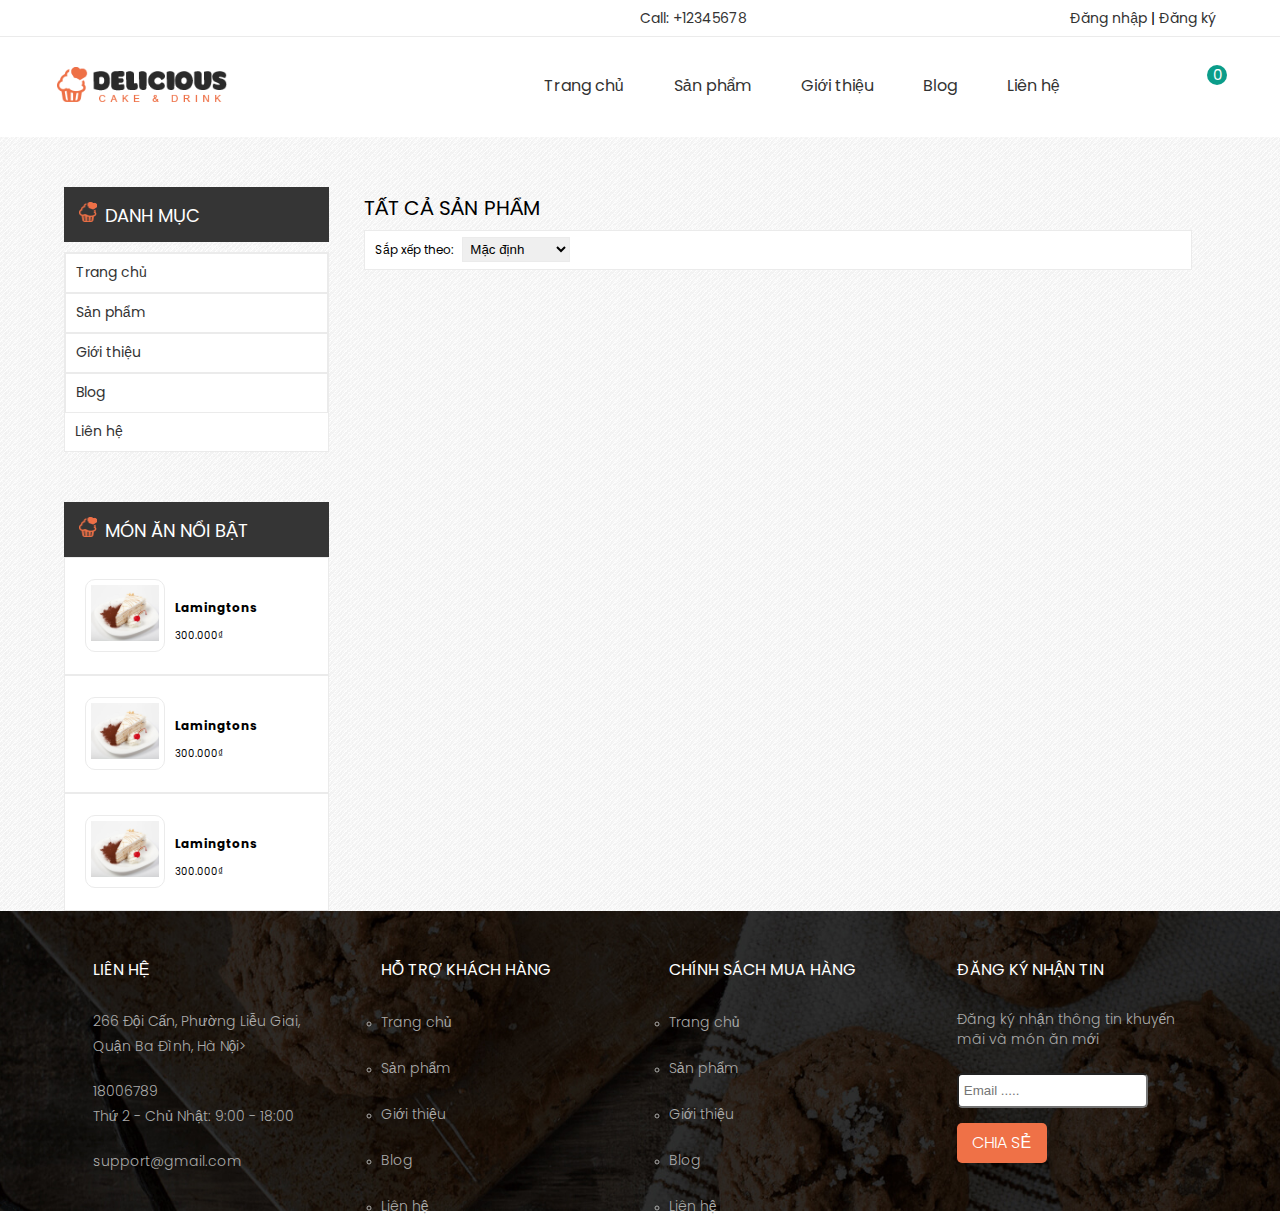
<file: product.html>
<!DOCTYPE html>
<html lang="en">

<head>
    <meta charset="UTF-8">
    <meta http-equiv="X-UA-Compatible" content="IE=edge">
    <meta name="viewport" content="width=device-width, initial-scale=1.0">
    <title>Cake Shop</title>
    <link rel="preconnect" href="https://fonts.gstatic.com">
    <link href="https://cdn.jsdelivr.net/npm/bootstrap@5.0.1/dist/css/bootstrap.min.css" rel="stylesheet"
        integrity="sha384-+0n0xVW2eSR5OomGNYDnhzAbDsOXxcvSN1TPprVMTNDbiYZCxYbOOl7+AMvyTG2x" crossorigin="anonymous">
    <link href="https://fonts.googleapis.com/css2?family=Poppins:wght@200;300;400;500;600&display=swap"
        rel="stylesheet">
    <link rel="stylesheet" href="https://use.fontawesome.com/releases/v5.15.3/css/all.css"
        integrity="sha384-SZXxX4whJ79/gErwcOYf+zWLeJdY/qpuqC4cAa9rOGUstPomtqpuNWT9wdPEn2fk" crossorigin="anonymous">
    <link rel="stylesheet" href="./assets/owlcarousel/assets/owl.carousel.min.css">
    <link rel="stylesheet" href="./assets/owlcarousel/assets/owl.theme.default.min.css">
    <link rel="stylesheet" href="./assets/css/base.css">
    <link rel="stylesheet" href="./assets/css/main.css">

</head>

<body>
    <!-- header -->
    <nav>
        <div class="social-call">
            <div class="social-call-container">
                <div class="social">
                    <a href="#"><i class="fab fa-facebook-f"></i></a>
                    <a href="#"><i class="fab fa-twitter"></i></a>
                    <a href="#"><i class="fab fa-youtube"></i></a>
                    <a href="#"><i class="fab fa-instagram"></i></a>
                </div>
                <div class="phone">
                    <a href="#">Call: +12345678</a>
                    <div class="user">
                        <a href="login.html">Đăng nhập</a>
                        <span>|</span>
                        <a href="register.html">Đăng ký</a>
                    </div>
                </div>
            </div>
        </div>
        <!-- nav-pc -->
        <div class="navigation-pc">
            <div class="navigation">
                <a href="index.html" class="logo">
                    <img src="./assets/img/logo.jpg" alt="">
                </a>
                <div class="toggle"></div>
                <ul class="menu">
                    <li><a href="/index.html"><i class="fas fa-home"></i> Trang chủ</a></li>
                    <li class="menu-link"><a href="/product.html"><i class="fas fa-birthday-cake"></i> Sản phẩm</a>
                        <ul class="menu-down">
                            <li><a href="#">Trà</a></li>
                            <li><a href="#">Bánh</a></li>
                            <li><a href="#">Kem</a></li>
                            <li><a href="#">Coffe</a></li>
                            <li><a href="#">Nước ép</a></li>
                        </ul>
                    </li>
                    <li><a href="#"><i class="fas fa-info-circle"></i> Giới thiệu</a></li>
                    <li><a href="#"><i class="far fa-edit"></i> Blog</a></li>
                    <li><a href="#"><i class="fas fa-phone"></i> Liên hệ</a></li>
                </ul>
                <div class="right-menu">
                    <a href="#" class="search"><i class="fas fa-search"></i></a>
                    <a href="/cart.html"><i class="fas fa-shopping-cart"></i>
                        <span class="num-cart">0</span>
                    </a>
                </div>
            </div>

        </div>

        <!-- nav-mobile -->
        <div class="navigation-mobile">
            <header class="header">
                <div class="container">
                    <div class="nav">
                        <div class="nav-toggle">
                            <a><i class="fas fa-align-justify"></i></a>
                        </div>
                        <div class="logo">
                            <img src="./assets/img/logo.jpg" alt="" srcset="">
                        </div>
                        <div class="right-menu">
                            <a href="/cart.html"><i class="fas fa-shopping-cart"></i>
                                <span class="num-cart">0</span>
                            </a>
                        </div>

                    </div>

                </div>
            </header>
            <div class="nav-overlay"></div>
            <nav class="nav-mobile">
                <div class="action">
                    <img src="./assets/img/user.png" alt="">
                    <div class="link-acc">
                        <a href="login.html">Đăng nhập</a>
                        <a href="register.html">Đăng ký</a>
                    </div>
                    <div class="search">
                        <div class="search-form">
                            <form action="">
                                <input type="text" name="" id="" placeholder="Search...">
                                <span class="search-btn">
                                    <button>
                                        <i class="fa fa-search"></i>
                                    </button>
                                </span>
                            </form>
                        </div>
                    </div>
                </div>
                <div class="close">&times;</div>
                <ul>
                    <li><a href="/index.html">Trang chủ</a></li>
                    <li><a href="/product.html">Sản phẩm
                            <i class="fas fa-chevron-down"></i>
                        </a>
                        <ul class="sub-menu">
                            <li>
                                <a href="#">Trà</a>
                                <a href="#">Kem</a>
                                <a href="#">Bánh</a>
                                <a href="#">Coffe</a>
                                <a href="#">Nước ép</a>
                            </li>

                        </ul>
                    </li>
                    <li><a href="#">Giới thiệu</a></li>
                    <li><a href="#">Blog</a></li>
                    <li><a href="#">Liên hệ</a></li>
                </ul>
            </nav>

        </div>
    </nav>

    <!-- product-page -->

    <div class="product-page">
        <div class="grid">
            <div class="sidebar">
                <div class="sidebar-item">
                    <div class="title-sidebar">
                        <img src="./assets/img/icon-banh-nho.png" alt="">
                        <span>DANH MỤC</span>
                    </div>
                    <div class="sidebar-content">
                        <ul>
                            <li><a href="#">Trang chủ</a></li>
                            <li><a href="#">Sản phẩm</a>
                            </li>
                            <li><a href="#">Giới thiệu</a></li>
                            <li><a href="#">Blog</a></li>
                            <li><a href="#">Liên hệ</a></li>
                        </ul>
                    </div>
                </div>

                <div class="sidebar-product">
                    <div class="title-sidebar">
                        <img src="./assets/img/icon-banh-nho.png" alt="">
                        <span>MÓN ĂN NỔI BẬT</span>
                    </div>
                    <div class="sidebar-content">
                        <div class="sidebar-content-item">
                            <div class="wrap-img">
                                <img src="./assets/img/lamminton.jpg" alt="">
                            </div>
                            <div class="wrap-info">
                                <h3>Lamingtons</h3>
                                <div class="warp-price">
                                    <span>300.000₫</span>
                                </div>
                            </div>
                        </div>
                    </div>

                    <div class="sidebar-content">
                        <div class="sidebar-content-item">
                            <div class="wrap-img">
                                <img src="./assets/img/lamminton.jpg" alt="">
                            </div>
                            <div class="wrap-info">
                                <h3>Lamingtons</h3>
                                <div class="warp-price">
                                    <span>300.000₫</span>
                                </div>
                            </div>
                        </div>
                    </div>

                    <div class="sidebar-content">
                        <div class="sidebar-content-item">
                            <div class="wrap-img">
                                <img src="./assets/img/lamminton.jpg" alt="">
                            </div>
                            <div class="wrap-info">
                                <h3>Lamingtons</h3>
                                <div class="warp-price">
                                    <span>300.000₫</span>
                                </div>
                            </div>
                        </div>
                    </div>
                </div>
            </div>

            <!-- main -product -->
            <div class="main-product">
                <div>
                    <h1>Tất cả sản phẩm</h1>
                </div>
                <div class="product-sort">
                    <div class="sort-by">
                        <span>Sắp xếp theo: </span>
                        <select>
                            <option value="default">Mặc định</option>
                            <option value="default">A &#8594 Z</option>
                            <option value="default">Z &#8594 A</option>
                            <option value="default">Giá tăng dần</option>
                            <option value="default">Giá giảm dần</option>
                        </select>
                    </div>
                    <div class="view-mode">
                        <i class="fas fa-th"></i>
                        <i class="fas fa-th-list"></i>
                    </div>
                </div>

                <div class="product-list">
                </div>

                <div class="product-pagination">
                    <ul class="number-page">
                        <!-- <li><a href="#">1</a></li>
                        <li><a href="#">2</a></li>
                        <li><a href="#">3</a></li>
                        <li><a href="#">4</a></li> -->
                    </ul>
                </div>
            </div>
        </div>
    </div>

    <!-- footer -->

    <footer id="footer">
        <div class="grid">
            <div class="footer-container">
                <div class="footer-box">
                    <div class="footer-contact">
                        <h4>LIÊN HỆ</h4>
                        <ul>
                            <li><i class="fas fa-map-marker-alt"></i><span> 266 Đội Cấn, Phường Liễu Giai, Quận Ba Đình,
                                    Hà
                                    Nội</span>></li>
                            <li><i class="fas fa-phone"></i><span> 18006789<br>Thứ 2 - Chủ Nhật: 9:00 - 18:00</span>
                            </li>
                            <li><i class="fas fa-envelope"></i><span> support@gmail.com</span></li>
                        </ul>
                    </div>
                </div>

                <div class="footer-box">
                    <div class="footer-support">
                        <h4>HỖ TRỢ KHÁCH HÀNG</h4>
                        <ul>
                            <li><a href="#">Trang chủ</a></li>
                            <li><a href="#">Sản phẩm</a></li>
                            <li><a href="#">Giới thiệu</a></li>
                            <li><a href="#">Blog</a></li>
                            <li><a href="#">Liên hệ</a></li>
                        </ul>
                    </div>
                </div>

                <div class="footer-box">
                    <div class="footer-policy">
                        <h4>CHÍNH SÁCH MUA HÀNG</h4>
                        <ul>
                            <li><a href="#">Trang chủ</a></li>
                            <li><a href="#">Sản phẩm</a></li>
                            <li><a href="#">Giới thiệu</a></li>
                            <li><a href="#">Blog</a></li>
                            <li><a href="#">Liên hệ</a></li>
                        </ul>
                    </div>
                </div>

                <div class="footer-box">
                    <div class="footer-info">
                        <h4>ĐĂNG KÝ NHẬN TIN</h4>
                        <p>Đăng ký nhận thông tin khuyến mãi và món ăn mới</p>
                        <input type="email" name="" id="" placeholder="Email .....">
                        <div class="tag-link">
                            <span><a href="#">CHIA SẺ</a></span>
                        </div>
                    </div>
                </div>

            </div>
        </div>


    </footer>


    <script src="https://code.jquery.com/jquery-3.6.0.js"
        integrity="sha256-H+K7U5CnXl1h5ywQfKtSj8PCmoN9aaq30gDh27Xc0jk=" crossorigin="anonymous"></script>
    <script src="./assets/owlcarousel/owl.carousel.min.js"></script>
    <script src="./assets/js/script.js"></script>
    <script src="./assets/js/pagination.js"></script>
    <script src="./assets/js/cart.js"></script>

</body>

</html>
</file>
<file: assets/css/base.css>
:root {
  --main-color: #ef7147;
  --text-color: #3c3c3c;
  --lg-lightcolor: linear-gradient(
    to left,
    rgba(116, 235, 213, 0.6),
    rgba(159, 172, 230, 0)
  );
  --lg-color: linear-gradient(to left, #74ebd5, #9face6);
}

@import url("https://fonts.googleapis.com/css2?family=Poppins:wght@100;200;300;400;500;600;700;800&display=swap");

* {
  box-sizing: border-box;
}

body {
  margin: 0px;
  padding: 0px;
  font-family: "Poppins", sans-serif;
}

html {
  font-size: 62.5%;
  line-height: 1.6rem;
}

ul {
  list-style-type: none;
}
a {
  text-decoration: none;
}

.grid {
  width: 90%;
  max-width: 100%;
  margin: 0 auto;
}
</file>
<file: assets/css/main.css>
/* header */
.social-call {
  border-bottom: 1px solid #ebebeb;
}

.social-call-container {
  display: flex;
  align-items: center;
  padding: 10px 0;
  font-size: 1.4rem;
  width: 90%;
  margin: 0 auto;
  justify-content: flex-end;
}

.active-link {
  background: var(--main-color);
}

.active-link a {
  color: #fff;
}

.swiper-container {
  width: 100%;
  height: 100%;
}

.swiper-slide {
  text-align: center;
  font-size: 18px;
  background: #fff;

  /* Center slide text vertically */
  display: -webkit-box;
  display: -ms-flexbox;
  display: -webkit-flex;
  display: flex;
  -webkit-box-pack: center;
  -ms-flex-pack: center;
  -webkit-justify-content: center;
  justify-content: center;
  -webkit-box-align: center;
  -ms-flex-align: center;
  -webkit-align-items: center;
  align-items: center;
}

.swiper-slide img {
  display: block;
  width: 100%;
  height: 100%;
  object-fit: cover;
}

#tea,
#cream,
#coffe,
#drink {
  display: none;
}

.social a {
  margin-right: 5px;
}

.social a i:hover {
  color: var(--main-color);
}

.phone {
  margin-left: 30px;
  display: flex;
  justify-content: space-between;
  width: 50%;
}

.phone a {
  color: #333;
}

.user a:hover {
  color: var(--main-color);
}

.navigation {
  display: flex;
  align-items: center;
  justify-content: space-around;
  padding: 20px 0;
  margin: 0 auto;
}

.menu {
  display: flex;
  justify-content: space-between;
}

.menu > li {
  margin-left: 50px;
}

.menu > li a {
  font-size: 1.6rem;
  color: #333;
  font-weight: 400;
}

.menu > li a:hover {
  color: var(--main-color);
}

.right-menu {
  font-size: 2.2rem;
  position: relative;
  color: #333;
  position: relative;
}

.right-menu a {
  margin-right: 25px;
  color: #333;
}

.right-menu a:hover {
  color: var(--main-color);
}

.num-cart {
  position: absolute;
  background-color: #0b9d8a;
  top: -6%;
  left: 68%;
  font-size: 1.5rem;
  border-radius: 50%;
  width: 20px;
  height: 20px;
  display: flex;
  justify-content: center;
  align-items: center;
  color: #fff;
}

.menu-link {
  position: relative;
}

.menu-down {
  position: absolute;
  right: -100px;
  top: 40px;
  width: 220px;
  display: none;
  z-index: 1000;
}

.menu-down::before {
  position: absolute;
  width: 100%;
  height: 30px;
  content: "";
  display: block;
  top: -10%;
  left: 0;
}

.menu-down li a {
  display: block;
  line-height: 40px;
  text-indent: 10px;
  border: 0.5px solid #ebebeb;
  border-bottom: none;
  padding-left: 10px;
  background: #fff;
}

.menu .menu-link:hover .menu-down {
  display: block;
}

/* nav-mobile */

.navigation-mobile {
  display: none;
}

.navigation-mobile.container {
  max-width: 1200px;
  padding: 20px;
  margin: 0 auto;
}

.navigation-mobile.header {
  left: 0;
  top: 0;
  width: 100%;
  z-index: 100;
  padding: 15px;
}

.nav {
  display: flex;
  justify-content: space-around;
  align-items: center;
}

.nav-toggle {
  font-size: 1.6rem;
}

.nav-toggle:hover {
  cursor: pointer;
}
.logo img {
  width: 170px;
  height: auto;
}

.nav-overlay {
  position: fixed;
  left: 0;
  top: 0;
  background-color: rgba(0, 0, 0, 0.5);
  height: 100%;
  width: 100%;
  z-index: 200;
  transform: translateX(-100%);
}
.nav-overlay.open {
  transform: translateX(0px);
}

.nav-mobile {
  position: fixed;
  left: 0;
  top: 0;
  background-color: #111111;
  height: 100%;
  width: 260px;
  z-index: 500;
  transform: translateX(-260px);
  overflow-y: auto;
}

.nav-mobile.open {
  transform: translateX(0px);
}

.nav-mobile li {
  padding-left: 10px;
}

.nav-mobile li a {
  display: flex !important;
  justify-content: space-between;
}

.sub-menu {
  display: none;
}

.sub-menu li {
  width: 160px;
}

.nav-mobile li:hover .sub-menu {
  display: table-caption;
}

.nav-mobile li:hover i {
  transform: rotate(180deg);
}

.nav-mobile strong {
  height: 50px;
  color: #fff;
  font-size: 1.6rem;
  border-bottom: 1px solid #333;
  display: block;
  line-height: 50px;
}

.nav-mobile .close {
  position: absolute;
  height: 50px;
  width: 50px;
  text-align: center;
  font-size: 1.6rem;
  top: 0;
  right: 0;
  color: #dddd;
  cursor: pointer;
  line-height: 50px;
}

.nav-mobile ul {
  margin: 10px 0;
  padding: 0;
  list-style: none;
}

.nav-mobile li {
  display: block;
}

.nav-mobile li a {
  display: block;
  color: #ffffffff;
  font-size: 1.4rem;
  text-decoration: none;
  padding: 8px 15px;
  position: relative;
}

/* action */

.action {
  padding: 20px 0;
  border-bottom: 1px solid #fff;
  display: flex;
  flex-direction: column;
  justify-content: center;
  align-items: center;
  background: var(--main-color);
}

.action img {
  padding: 10px 0;
}

.link-acc {
  padding: 10px 0;
}

.link-acc a {
  text-decoration: none;
  color: #fff;
  padding: 0 10px;
}

.link-acc a:hover {
  color: red;
}

.search {
  background-color: #fff;
  height: 40px;
  line-height: 40px;
}

.search-form input {
  border: none;
  height: 20px;
  padding: 19px;
}

.search-form input:focus {
  outline: 0;
}

.search-btn button {
  border: none;
  padding-right: 10px;
  background: #fff;
  height: 30px;
}

/* banner */
.banner {
  width: 100%;
}

.banner img {
  width: 100%;
  height: 100%;
  object-fit: cover;
  object-position: center;
}

/* product-special */

#product-special {
  background-image: url(../img/bg_monannoibat.png);
  background-repeat: repeat;
  padding-bottom: 40px;
}

.title-section {
  padding: 40px 0;
}

.icon__title-section {
  text-align: center;
}

.icon__title-section img {
  height: 30px;
  width: auto;
}

.main__title-section {
  text-align: center;
}

.main__title-section a {
  color: #333;
  position: relative;
  font-size: 2.4rem;
  font-weight: 300;
}

.main__title-section a::before {
  content: "";
  content: "";
  width: 215px;
  position: absolute;
  border: 0.75px dashed #c3c3c3;
  top: 50%;
  left: -235px;
}

.main__title-section a::after {
  content: "";
  width: 215px;
  position: absolute;
  border: 0.75px dashed #c3c3c3;
  top: 50%;
  right: -235px;
}

.product-item-special {
  display: flex;
  justify-content: space-around;
}

.product-box {
  background: #fff;
  border-radius: 2%;
  margin: 0 15px;
  padding: 0 10px;
}

.product-box .product-img {
  padding: 10px 0;
  position: relative;
}

.product-box .product-img img {
  transition: all 1s;
  z-index: 100;
}

.product-details {
  padding: 40px 20px !important;
  text-align: center;
}

.product-box .product-details a {
  font-size: 1.4rem;
  color: var(--text-color);
  font-weight: 500;
}
.product-price-total,
.product-price {
  color: var(--main-color);
  font-size: 1.4rem;
  font-weight: 340;
}

/* add cart */
.add-cart {
  position: absolute;
  right: 55%;
  top: 88%;
  width: 50px;
  height: 50px;
  border-radius: 50%;
  display: flex;
  justify-content: center;
  align-items: center;
  color: #ffffff;
  background-color: var(--main-color);
  box-shadow: 2px 2px 30px rgba(0, 0, 0, 0.1);
  transition: all 1s;
  z-index: 200;
}

.add-view {
  position: absolute;
  right: 30%;
  top: 88%;
  width: 50px;
  height: 50px;
  border-radius: 50%;
  display: flex;
  justify-content: center;
  align-items: center;
  color: #ffffff;
  background-color: var(--main-color);
  box-shadow: 2px 2px 30px rgba(0, 0, 0, 0.1);
  transition: all 1s;
  border: 1px solid var(--main-color);
  z-index: 200;
}

.add-cart:hover,
.add-view:hover {
  background-color: #fff;
  color: var(--main-color);
  transition: all ease 0.2s;
}

.product-box:hover .add-cart,
.product-box:hover .add-view {
  top: 50%;
  z-index: 1;
}

.product-box:hover img {
  transform: scale(1.07);
}

/* PRODUCT popular */

#product-popular {
  background-image: url(../img/bg_uachuong.png);
  background-repeat: repeat;
  padding-bottom: 40px;
}

.product-item-popular {
  display: flex;
  flex-direction: column;
  justify-content: center;
  align-items: center;
  flex-wrap: wrap;
}

.product-tab {
  display: flex;
  justify-content: center;
}

.product-tab ul {
  background: #fff;
  padding: 0;
  margin: 0;
  border-radius: 20px;
}

.tab-item {
  display: inline-block;
  width: 100px;
  height: 40px;
  text-align: center;
  line-height: 40px;
  border-radius: 30px;
  margin: 0 5px;
  font-size: 1.4rem;
  cursor: pointer;
}

.tab-item:first-child {
  margin-left: 0;
}

.tab-item:last-child {
  margin-right: 0;
}

.product-tab-content {
  display: flex;
  justify-content: center;
  align-items: center;
  flex-wrap: wrap;
  margin-top: 20px;
}

.product-tab-content > .product-box {
  display: flex;
  width: 20%;
  flex-grow: 0.5;
  flex-direction: column;
  align-items: center;
  border: 1px solid #ebebeb;
  border-radius: 10px;
  margin: 20px;
}

.product-tab-content > .product-box > .product-img {
  margin: 0;
  cursor: pointer;
  padding-bottom: 0;
}

.product-tab-content > .product-box > .product-img img {
  width: 100%;
  height: 100%;
  object-fit: cover;
  object-position: center;
  transition: all 1s;
}

.product-tab-content > .product-box > .product-img > .add-cart {
  position: absolute;
  right: 55%;
  top: 88%;
  width: 17%;
  height: 20%;
  border-radius: 50%;
  display: flex;
  justify-content: center;
  align-items: center;
  color: #ffffff;
  background-color: var(--main-color);
  box-shadow: 2px 2px 30px rgba(0, 0, 0, 0.1);
  transition: all 1s;
  z-index: 200;
}

.product-tab-content > .product-box > .product-img > .add-view {
  position: absolute;
  right: 30%;
  top: 88%;
  width: 17%;
  height: 20%;
  border-radius: 50%;
  display: flex;
  justify-content: center;
  align-items: center;
  color: #ffffff;
  background-color: var(--main-color);
  box-shadow: 2px 2px 30px rgba(0, 0, 0, 0.1);
  transition: all 1s;
  border: 1px solid var(--main-color);
  z-index: 200;
}

.product-tab-content > .product-box > .product-details {
  display: flex;
  flex-direction: column;
  align-items: center;
  width: 100%;
  padding-top: 40px;
}

.product-tab-content > .product-box:hover .add-cart,
.product-tab-content > .product-box:hover .add-view {
  top: 50%;
  z-index: 1;
}

.product-tab-mobile {
  display: none;
}

.product-tab-mobile select {
  height: 30px;
  width: 160px;
  font-size: 1.4rem;
}
/* product-new */

#product-new {
  background-image: url(../img/bg_monanmoi.jpg);
  background-repeat: no-repeat;
  background-attachment: fixed;
  background-position: center;
  background-size: cover;
  padding-bottom: 30px;
}

#product-new .main__title-section a {
  color: #fff;
}

.product-new-wrap {
  display: flex;
  justify-content: center;
  flex-wrap: wrap;
}

.product-box-new {
  background-color: rgba(255, 255, 255, 0.102);
  width: 40%;
  margin: 20px;
  border-radius: 10px;
}

.product-box-new-detail {
  display: flex;
  padding: 20px;
}

.product-thumbnail {
  width: 200px;
}

.product-thumbnail img {
  height: 110px;
  object-fit: cover;
  object-position: center;
  border-radius: 10px;
}

.product-new-details {
  padding: 0 20px;
}
.product-new-info .p-name {
  color: #fff;
  font-size: 1.6rem;
}

.product-summary {
  padding: 0 20px;
}
.product-summary span {
  color: #cdcdcd;
  font-size: 1.4rem;
}

/* blog */

#blog {
  background-image: url(../img/bg_monannoibat.png);
  background-repeat: repeat;
}

.blog-box {
  border-radius: 2%;
  margin: 0 15px;
  padding: 0 10px;
}

.blog-img {
  padding: 8px;
  background: #fff;
  border-radius: 5px;
}

.tag-link {
  margin: 15px 0;
  line-height: 40px;
  text-align: center;
  height: 40px;
  width: 90px;
  background: var(--main-color);
  border-radius: 5px;
}

.tag-link span a {
  color: #fff;
  font-size: 1.6rem;
  font-weight: 300;
}

.tag-link:hover {
  background: #fff;
  border: 1px solid var(--main-color);
}

.tag-link:hover span a {
  color: var(--main-color);
}

.blog-title {
  font-size: 1.8rem;
  color: #333;
  font-weight: 400;
  letter-spacing: 1px;
  line-height: 1.8rem;
}

.detail {
  color: var(--main-color);
  font-size: 1.4rem;
  font-weight: 300;
  font-style: italic;
}

/* introduce */

#introduce {
  background-image: url(../img/bg_introduce.png);
  background-repeat: repeat;
  border-bottom: 1px dotted #333;
}

.introduce-container {
  display: flex;
  width: 80%;
  margin: 0 auto;
  padding: 80px 0;
  align-items: center;
  justify-content: center;
}

.image-introduce {
  width: 40%;
  padding: 10px;
  background: #fff;
  border-radius: 10px;
  margin: 0 20px;
}

.image-introduce img {
  width: 100%;
  height: 100%;
  object-fit: cover;
  object-position: center;
}

.shop-introduce {
  width: 50%;
  padding: 20px;
}

.logo {
  padding: 10px 0;
}

.content-shop {
  border-bottom: 1px solid #ebebeb;
}

.content-shop span {
  font-size: 1.2rem;
  color: var(--text-color);
  line-height: 30px;
  font-weight: 400;
}

.social-introduce {
  display: flex;
  justify-content: center;
  align-items: center;
}

.social-introduce p {
  font-size: 1.4rem;
  width: 40%;
  margin: 0;
}

.social-item {
  padding: 0;
  width: 60%;
}

.social-item a {
}

.social-item i {
  font-size: 1.8rem;
  width: 30px;
  height: 30px;
  text-align: center;
  line-height: 30px;
  border-radius: 50%;
}

.social-item .fa-facebook-f {
  background: #3b5998;
  color: #fff;
  border: 1px solid #3b5998;
}

.social-item .fa-facebook-f:hover {
  color: #3b5998;
  background: #fff;
}

.social-item .fa-google-plus-g {
  background: #dd4b39;
  color: #fff;
  border: 1px solid #dd4b39;
}

.social-item .fa-google-plus-g:hover {
  color: #dd4b39;
  background: #fff;
}

.social-item .fa-youtube {
  background: #bb0000;
  color: #fff;
  border: 1px solid #bb0000;
}

.social-item .fa-youtube:hover {
  color: #bb0000;
  background: #fff;
}

/* service */
#service {
  display: flex;
  width: 80%;
  margin: 0 auto;
  flex-wrap: wrap;
  justify-content: space-between;
  align-items: center;
}

.service-box {
  width: 30%;
  height: 220px;
}

.service-image {
  text-align: center;
  margin-top: -40px;
}

.service-title {
  text-align: center;
  font-size: 1.8rem;
  color: #333;
  padding: 10px 0;
  font-weight: 500;
}

.service-content {
  text-align: center;
  font-size: 1.4rem;
  color: #848484;
  padding: 10px 0 20px;
  line-height: 30px;
}

/* footer */

#footer {
  background-image: url(../img/background_footer.jpg);
  background-repeat: no-repeat;
  background-position: center;
  background-size: cover;
  width: 100%;
}

.footer-container {
  display: flex;
  flex-wrap: wrap;
  justify-content: space-around;
  align-items: center;
}

h4 {
  color: #fff;
  font-size: 1.6rem;
  font-weight: 400;
}

.footer-box {
  width: 20%;
  height: 300px;
  padding-top: 30px;
}

.footer-contact ul,
.footer-support ul,
.footer-policy ul {
  padding: 0;
}

.footer-contact li {
  padding: 10px 0;
  color: #aaaaa9;
  font-size: 1.4rem;
  line-height: 25px;
  font-weight: 300;
}

.footer-support li,
.footer-policy li {
  padding: 8px 0;
  list-style: circle;
  color: #aaaaa9;
}

.footer-support a:hover,
.footer-policy a:hover {
  color: var(--main-color);
}

.footer-support a,
.footer-policy a {
  color: #aaaaa9;
  font-weight: 300;
  line-height: 30px;
  font-size: 1.4rem;
}

.footer-info p {
  color: #aaaaa9;
  font-size: 1.4rem;
  padding: 10px 0;
  line-height: 20px;
  font-weight: 300;
}

.footer-info input {
  height: 35px;
  border-radius: 5px;
  padding: 5px;
}

.footer-info input:focus {
  outline: 0;
}

/* product-page */

.product-page {
  background-image: url(../img/bg_all.png);
  background-repeat: repeat;
  height: auto;
  padding-top: 50px;
}

.product-page > .grid {
  display: flex;
}

.sidebar {
  width: 23%;
}

.sidebar-item {
  width: 100%;
  margin-bottom: 50px;
}

.title-sidebar {
  background: #353535;
  color: #fff;
  padding: 15px;
}

.title-sidebar img {
  height: 20px;
  width: 18px;
  vertical-align: inherit;
}

.title-sidebar span {
  font-size: 1.8rem;
  padding-left: 5px;
}

.sidebar-content ul {
  border: 1px solid #ebebeb;
  padding: 0;
  background: #fff;
}

.sidebar-content li {
  padding: 10px;
  border: 1px solid #ebebeb;
}

.sidebar-content li:last-child {
  border: none;
}

.sidebar-content a {
  font-size: 1.4rem;
  color: #333;
}

.sidebar-content a:hover {
  color: var(--main-color);
}

/* item-sidebar */

.sidebar-product {
  background: #fff;
}

.sidebar-content-item {
  display: flex;
  justify-content: space-around;
  align-items: center;
  padding: 20px;
  border: 1px solid #ebebeb;
}

.wrap-img {
  width: 80px;
  padding: 5px;
  border: 1px solid #ebebeb;
  border-radius: 10px;
}

.wrap-img img {
  width: 100%;
}

.wrap-info {
  width: calc(100% - 80px);
  padding: 10px;
}

.wrap-info h3 {
  font-size: 1.2rem;
}

.main-product {
  width: 77%;
  padding-left: 15px;
}

.main-product h1 {
  margin-left: 20px;
  text-transform: uppercase;
  font-weight: 400;
}

.product-sort {
  background: #fff;
  height: 40px;
  display: flex;
  justify-content: space-between;
  align-items: center;
  border: 1px solid #ebebeb;
  padding: 10px;
  width: 95%;
  margin-left: 20px;
}

.sort-by span {
  font-size: 1.2rem;
  padding-right: 5px;
}

.sort-by select {
  padding: 3px;
  border: 1px solid #ebebeb;
}

.view-mode i {
  padding: 5px;
}

.view-mode i:hover {
  cursor: pointer;
  color: var(--main-color);
}

.product-list {
  display: flex;
  flex-wrap: wrap;
}

.product-list > .product-box {
  display: flex;
  width: 25%;
  flex-grow: 0.5;
  flex-direction: column;
  align-items: center;
  border: 1px solid #f7f7f7;
  border-radius: 10px;
  margin: 20px;
}

.product-list > .product-box > .product-img {
  margin: 0;
  cursor: pointer;
  padding-bottom: 0;
}

.product-list > .product-box > .product-img img {
  width: 100%;
  height: 100%;
  object-fit: cover;
  object-position: center;
  transition: all 1s;
}

.product-list > .product-box > .product-img > .add-cart {
  position: absolute;
  right: 55%;
  top: 88%;
  width: 17%;
  height: 20%;
  border-radius: 50%;
  display: flex;
  justify-content: center;
  align-items: center;
  color: #ffffff;
  background-color: var(--main-color);
  box-shadow: 2px 2px 30px rgba(0, 0, 0, 0.1);
  transition: all 1s;
  z-index: 200;
}

.product-list > .product-box > .product-img > .add-view {
  position: absolute;
  right: 30%;
  top: 88%;
  width: 17%;
  height: 20%;
  border-radius: 50%;
  display: flex;
  justify-content: center;
  align-items: center;
  color: #ffffff;
  background-color: var(--main-color);
  box-shadow: 2px 2px 30px rgba(0, 0, 0, 0.1);
  transition: all 1s;
  border: 1px solid var(--main-color);
  z-index: 200;
}

.product-list > .product-box > .product-details {
  display: flex;
  flex-direction: column;
  align-items: center;
  width: 100%;
  padding-top: 40px;
}

.product-list > .product-box:hover .add-cart,
.product-list > .product-box:hover .add-view {
  top: 50%;
  z-index: 1;
}

/* product-pagination */

.number-page {
  display: flex;
  justify-content: flex-end;
}

.number-page li {
  display: block;
  height: 30px;
  width: 30px;
  color: var(--text-color);
  text-align: center;
  margin: 0 2px;
  padding: 0;
  line-height: 30px;
  font-weight: 400;
  border: 1px solid #ccc;
  cursor: pointer;
  background: #fff;
  font-size: 1.2rem;
}
.active-number {
  background: var(--main-color) !important;
}

.active-number a {
  color: #fff;
}

/* product-detail page */

.product-details-page {
  background-image: url(../img/bg_all.png);
  background-repeat: repeat;
  padding: 70px 0;
}

.product-details-page > .grid {
  display: flex;
  justify-content: space-evenly;
}

.product-details-left {
  width: 70%;
}

.product-detail-box {
  display: flex;
}

.product-detail-img {
  width: 45%;
  height: 30%;
  padding: 10px;
  background: #fff;
  border-radius: 10px;
  border: 1px solid #ebebeb;
}

.product-detail-img img {
  width: 100%;
  height: 100%;
  object-fit: cover;
}

.product-detail-pro {
  width: calc(100% -35px);
  padding: 10px 30px;
  text-align: left;
}

.product-detail-pro h1 {
  font-size: 2.8rem;
  margin: 0;
}

.product-status {
  font-size: 1.4rem;
  font-weight: 400;
  padding: 15px 0;
}

.product-detail-offers > .product-price {
  font-size: 3rem;
  font-weight: 600;
}

.product-size {
  display: flex;
  align-items: center;
  padding: 15px 0;
}

.product-size span {
  font-size: 1.2rem;
}

.size {
  padding: 10px;
}

.size span {
  background: var(--main-color);
  text-align: center;
  padding: 5px;
}

.product-number {
  display: flex;
  align-items: center;
  border-top: 1px solid #ebebeb;
  border-bottom: 1px solid #ebebeb;
}

.product-quantity span {
  font-size: 1.4rem;
}

.product-quantity input {
  width: 35px;
}

.product-quantity input:focus {
  outline: 0;
}

.add-to-cart {
  display: block;
  height: 40px;
  width: 200px;
  background: var(--main-color);
  font-size: 1.8rem;
  text-align: center;
  line-height: 40px;
  margin: 20px;
}

.add-to-cart a {
  color: #fff;
}

.product-detail-tab {
  text-align: left;
  padding-left: 10px;
  margin-top: 50px;
  background: #fff;
  border: 1px solid #ebebeb;
  word-spacing: 1px;
}

.tab-title {
  font-size: 1.8rem;
  font-weight: 500;
  padding: 20px 0;
  color: var(--main-color);
}

.tab-content {
  font-size: 1.4rem;
  font-weight: 300;
  padding-bottom: 20px;
  color: #3c3c3c;
}

.product-wrapper {
  display: flex;
  width: 100%;
  justify-content: center;
}

.product-wrapper > .product-box {
  display: flex;
  width: 25%;
  flex-grow: 0.5;
  flex-direction: column;
  align-items: center;
  border: 1px solid #f7f7f7;
  border-radius: 10px;
  margin: 20px;
}

.product-wrapper .product-img {
  margin: 0;
  cursor: pointer;
  padding-bottom: 0;
}

.product-wrapper > .product-box > .product-img img {
  width: 100%;
  height: 100%;
  object-fit: cover;
  object-position: center;
  transition: all 1s;
}

.product-wrapper .add-cart {
  position: absolute;
  right: 55%;
  top: 88%;
  width: 18%;
  height: 22%;
  border-radius: 50%;
  display: flex;
  justify-content: center;
  align-items: center;
  color: #ffffff;
  background-color: var(--main-color);
  box-shadow: 2px 2px 30px rgba(0, 0, 0, 0.1);
  transition: all 1s;
  z-index: 200;
}

.product-wrapper .add-view {
  position: absolute;
  right: 30%;
  top: 88%;
  width: 18%;
  height: 22%;
  border-radius: 50%;
  display: flex;
  justify-content: center;
  align-items: center;
  color: #ffffff;
  background-color: var(--main-color);
  box-shadow: 2px 2px 30px rgba(0, 0, 0, 0.1);
  transition: all 1s;
  border: 1px solid var(--main-color);
  z-index: 200;
}

.product-wrapper .product-details {
  display: flex;
  flex-direction: column;
  align-items: center;
  width: 100%;
  padding-top: 40px;
}

.product-wrapper > .product-box:hover .add-cart,
.product-wrapper > .product-box:hover .add-view {
  top: 50%;
  z-index: 1;
}

.aside-content {
  background: #fff;
  padding: 20px;
  border: 1px solid #ebebeb;
  border-radius: 10px;
}

.header-transport span {
  font-size: 1.4rem;
  font-weight: 500;
}

.header-transport img {
  vertical-align: middle;
}

.content-transport {
  padding: 20px 0 0 0;
}

.content-transport span {
  font-size: 1.2rem;
  margin-bottom: 10px;
}

.aside-item {
  background: #fff;
  padding: 20px;
}

.aside-item div {
  display: flex;
}

.aside-item span {
  font-size: 1.2rem;
  font-weight: 500;
}
.aside-service {
  margin-top: 30px;
  border: 1px solid #ebebeb;
  border-top-left-radius: 10px;
  border-top-right-radius: 10px;
}

.aside-service span {
  padding-left: 10px;
}

.aside-policy {
  border: 1px solid #ebebeb;
  border-top: none;
  border-bottom-left-radius: 10px;
  border-bottom-right-radius: 10px;
  margin-bottom: 30px;
}

.aside-policy span {
  padding-left: 30px;
}

/* cart-page */
.cart-page {
  background-image: url(../img/bg_all.png);
  background-repeat: repeat;
}

.cart-page h1 {
  padding: 20px 0;
  font-size: 400;
}

.cart-wrapper {
  background: #fff;
  border: 1px solid #ebebeb;
}

.cart-header {
  display: flex;
  justify-content: space-between;
  align-items: center;
  text-align: center;
  padding: 10px;
  border-bottom: 1px solid #ebebeb;
  font-size: 1.2rem;
}

.item-cart {
  display: flex;
  justify-content: space-between;
  align-items: center;
  text-align: center;
  padding: 10px 0;
  border-bottom: 1px solid #ebebeb;
}

.image {
  width: 130px;
  padding: 5px;
  border: 1px solid #ebebeb;
  margin-left: 45px;
}

.image img {
  height: 100%;
  width: 100%;
}

.item-cart .product-name h3 {
  font-size: 1.4rem;
}

.delete {
  cursor: pointer;
}

.cart-bottom {
  display: flex;
  padding: 20px 0;
}

.back-to-shopping {
  width: 50%;
}

.back-to-shopping span {
  display: block;
  height: 40px;
  width: 200px;
  background: #fff;
  border: 1px solid #ebebeb;
  border-radius: 5px;
  text-align: center;
  line-height: 40px;
  font-size: 1.2rem;
  cursor: pointer;
}

.back-to-shopping span:hover {
  border: 1px solid var(--main-color);
  color: var(--main-color);
}

.total-shopping-cart {
  width: 50%;
}

.total-price {
  display: flex;
  margin-bottom: 20px;
  align-items: center;
  height: 40px;
  background: #fff;
  border: 1px solid #ebebeb;
  border-radius: 5px;
}

.total-price span {
  width: 70%;
  text-align: center;
  font-size: 1.4rem;
}

.total-price h3 {
  width: 30%;
}

.btn-checkout-cart span {
  display: block;
  height: 40px;
  background: #fff;
  border: 1px solid #ebebeb;
  border-radius: 5px;
  text-align: center;
  line-height: 40px;
  font-size: 1.2rem;
  cursor: pointer;
  background: var(--main-color);
  color: #fff;
}

.btn-checkout-cart span:hover {
  border: 1px solid var(--main-color);
  color: var(--main-color);
  background: #fff;
}

/* cart-mobile */

.cart-mobile {
  border: 1px solid #ebebeb;
  background: #fff;
  margin: 20px 0 50px 0;
  display: none;
}

.cart-mobile .item-cart {
  justify-content: unset;
  padding: 10px;
}

.cart-mobile .cart-img {
  width: 15%;
  padding: 3px;
  background: #fff;
  border: 1px solid #ebebeb;
  border-radius: 5px;
}

.cart-img img {
  height: 100%;
  width: 100%;
}

.cart-info {
  width: 75%;
  text-align: left;
  margin: 0 10px;
}

.select-item-cart {
  width: 15%;
}

.select-item-cart .delete {
  padding: 5px 0;
}

.cart-mobile .cart-bottom {
  flex-direction: column;
  align-items: center;
}

.cart-mobile .cart-bottom .total-price {
  border: none;
  width: 100%;
}

.cart-mobile .cart-bottom .total-price span {
  font-size: 1.4rem;
}

.cart-mobile .cart-bottom .btn-checkout-cart {
  width: 100%;
  padding: 5px 0;
}

.cart-mobile .cart-bottom .btn-checkout-cart span {
  background: var(--main-color);
  color: #fff;
}

.cart-mobile .cart-bottom .btn-checkout-cart span:hover {
  border: 1px solid var(--main-color);
  color: var(--main-color);
  background: #fff;
}

.cart-mobile .cart-bottom .back-to-shopping {
  width: 100%;
  padding: 5px 0;
}

.cart-mobile .cart-bottom .back-to-shopping span {
  width: 100%;
}

/* check out page */
.checkout {
  display: flex;
  justify-content: space-around;
  padding: 0 0 20px;
  margin: 0;
}

.checkout-info {
  width: 30%;
}

.checkout-info h1 {
  padding: 20px 0;
}

.form-checkout input {
  width: 100%;
  margin: 5px 0;
  padding: 10px;
  border: 1px solid #ebebeb;
  border-radius: 5px;
  font-size: 1.4rem;
}

.form-checkout select {
  width: 100%;
  margin: 5px 0;
  padding: 10px;
  border: 1px solid #ebebeb;
  border-radius: 5px;
  font-size: 1.4rem;
}

textarea {
  width: 100%;
}

.checkout-transport {
  width: 30%;
  margin-top: 75px;
}

.box {
  display: flex;
  justify-content: space-between;
  align-items: center;
  padding: 15px;
  margin: 20px 0;
  font-size: 1.2rem;
  line-height: 1.4rem;
  border: 1px solid #ebebeb;
  border-radius: 5px;
}

.checkout i {
  color: #0b9d8a;
}

.left span {
  padding-left: 10px;
}

.checkout-cart {
  width: 30%;
  height: 100vh;
  margin-top: 15px;
  border-left: 1px solid #ebebeb;
  padding: 10px 20px;
}

.checkout-cart h2 {
  border-bottom: 1px solid #ebebeb;
  padding-bottom: 10px;
}

.summary-box {
  display: flex;
  justify-content: space-between;
  align-items: center;
  padding: 20px 0;
}

.box-img {
  height: 50px;
  position: relative;
  display: flex;
}

.box-quantity {
  position: absolute;
  background-color: #0b9d8a;
  top: -18%;
  left: 24%;
  font-size: 1.4rem;
  border-radius: 50%;
  width: 20px;
  height: 20px;
  display: flex;
  justify-content: center;
  align-items: center;
  color: #fff;
}

.box-img img {
  height: 100%;
}

.box-img h3 {
  font-size: 1.4rem;
  padding: 18px;
}

.box-price {
  font-size: 1.4rem;
  height: 20px;
  line-height: 20px;
}

.summary-price {
  border-top: 1px solid #ebebeb;
  padding: 20px 0;
  border-bottom: 1px solid #ebebeb;
}

.calculator {
  font-size: 1.4rem;
  padding: 10px 0;
  display: flex;
  justify-content: space-between;
}

.summary-total {
  font-size: 1.4rem;
  padding: 10px 0;
  display: flex;
  justify-content: space-between;
}

.summary-button {
  padding: 10px 0;
  display: flex;
  justify-content: space-between;
}

.summary-button a {
  font-size: 1.4rem;
  color: #0b9d8a;
}

.summary-button a:hover {
  color: var(--main-color);
}

.summary-button button {
  padding: 13px;
  font-size: 1.5rem;
  text-transform: uppercase;
  background-color: #0b9d8a;
  color: #fff;
  border: none;
  width: 130px;
}

.summary-button button:hover {
  background-color: #088574;
}

/* form */
.wrapper {
  background: var(--lg-lightcolor),
    url(../img/wp3066795-irene-red-velvet-wallpapers.jpg);
  background-size: 100%;
  background-repeat: no-repeat;
  height: 100vh;
  width: 100vw;
  display: flex;
  align-items: center;
  justify-content: center;
}

.grid-form {
  background-color: #fff;
  border-radius: 10px;
  overflow: hidden;
  width: calc(100vw - 65vw);
  max-width: 100%;
  box-shadow: 0 2.8px 2.2px rgba(0, 0, 0, 0.034),
    0 6.7px 5.3px rgba(0, 0, 0, 0.048);
}

.header-form {
  background: var(--lg-color);
  padding: 10px 0;
}

.header-form h2 {
  color: #222;
  font-size: 2.4rem;
  text-transform: uppercase;
  text-align: center;
}

.form {
  padding: 20px;
}

.form-control {
  position: relative;
  border: none;
  margin-bottom: 10px;
}

.form-control label {
  display: inline-block;
  margin-bottom: 12px;
  font-size: 1.3rem;
}

.form-control input {
  width: 100%;
  border: 2px solid #f0f0f0;
  border-radius: 5px;
  display: block;
  font-size: 1.2rem;
  padding: 12px;
}

.form-control input:focus {
  outline: 0;
  border-color: #777;
}

.form-control.success input {
  border-color: #2ecc71;
}

.form-control.error input {
  border-color: #e74c3c;
}

.form-control i {
  position: absolute;
  right: 8px;
  top: 38px;
  visibility: hidden;
}

.form-control.success i.fa-check-circle {
  color: #2ecc71;
  visibility: visible;
}

.form-control.error i.fa-exclamation-circle {
  color: #e74c3c;
  visibility: visible;
}

.form-control small {
  color: #e74c3c;
  position: absolute;
  visibility: hidden;
}

.form-control.error small {
  visibility: visible;
}

.btn {
  background: var(--lg-color);
  border-radius: 6px;
  border: none;
  outline: none;
  color: #fff;
  display: block;
  font-size: 1.6rem;
  padding: 10px 0;
  width: 100%;
  margin-top: 20px;
  font-weight: bold;
  text-transform: uppercase;
  transition: all 1s ease;
}

.btn-login {
  background: var(--lg-color);
  border-radius: 6px;
  border: none;
  outline: none;
  color: #fff;
  display: block;
  font-size: 1.6rem;
  padding: 10px 0;
  width: 100%;
  margin-top: 20px;
  font-weight: bold;
  text-transform: uppercase;
  transition: all 1s ease;
}

.form .btn:hover {
  background: linear-gradient(to right, #74ebd5, #9face6);
}

/* resposive */

@media only screen and (max-width: 1024px) {
  .navigation-pc {
    display: none;
  }

  .navigation-mobile {
    display: block;
  }

  .num-cart {
    top: -17%;
    left: 30%;
  }

  .add-cart {
    position: absolute;
    right: 55%;
    top: 88%;
    width: 40px;
    height: 40px;
  }

  .add-view {
    position: absolute;
    right: 30%;
    top: 88%;
    width: 40px;
    height: 40px;
  }

  .product-box-new {
    width: 60%;
  }

  .product-thumbnail {
    width: 120px;
  }

  .product-thumbnail img {
    height: 80px;
  }
  .product-new-info .p-name {
    color: #fff;
    font-size: 1.4rem;
  }

  .product-summary {
    padding: 0 20px;
  }
  .product-summary span {
    color: #cdcdcd;
    font-size: 1.2rem;
  }
  .service-title {
    font-size: 1.6rem;
  }

  .service-content {
    font-size: 1.2rem;
  }

  .main-product {
    width: 100%;
  }
  .sidebar {
    display: none;
  }

  /* product-detail-page */
  .product-details-page > .grid {
    display: block;
  }

  .product-details-left {
    width: 100%;
  }

  .product-details-right {
    width: 100%;
  }

  /* checkout page */
  .checkout {
    display: block;
    width: 70%;
    margin: 0 auto;
  }

  .checkout-info {
    width: 100%;
    height: auto;
    padding-bottom: 20px;
    border-bottom: 1px solid #ebebeb;
  }

  .checkout-transport {
    width: 100%;
    margin: 30px 0;
  }

  .checkout-cart {
    width: 100%;
    border: none;
    border-top: 1px solid #ebebeb;
  }

  .checkout-cart h2 {
    border: none;
  }
}

@media only screen and (max-width: 860px) {
  .social {
    display: none;
  }

  .phone {
    width: 100%;
  }

  .main__title-section a::before {
    display: none;
  }

  .main__title-section a::after {
    display: none;
  }

  .tab-link {
    width: 80px;
    height: 30px;
    line-height: 30px;
    margin: 0 10px;
  }

  .product-tab-content > .product-box {
    width: 40%;
  }

  .add-cart {
    position: absolute;
    right: 55%;
    top: 88%;
    width: 50px;
    height: 50px;
  }

  .add-view {
    position: absolute;
    right: 30%;
    top: 88%;
    width: 50px;
    height: 50px;
  }

  .service-box {
    width: 100%;
    height: 220px;
  }

  .footer-box {
    width: 40%;
    height: 300px;
    margin-top: 20px;
  }

  .cart-pc {
    display: none;
  }

  .cart-mobile {
    display: block;
  }
}

@media only screen and (max-width: 633px) {
  .product-tab-content > .product-box {
    width: 60%;
  }

  .product-tab {
    display: none;
  }

  .product-tab-mobile {
    display: block;
  }

  .introduce-container {
    flex-direction: column;
  }

  .image-introduce {
    width: 100%;
    order: 2;
  }

  .shop-introduce {
    width: 100%;
    order: 1;
  }

  .footer-box {
    width: 60%;
    height: 300px;
    padding: 20px;
  }

  .product-detail-box {
    display: block;
  }

  .product-detail-img {
    width: 90%;
    height: 70%;
  }

  /* checkout-page */
  .box-img h3 {
    font-size: 1.2rem;
  }

  .box-quantity {
    font-size: 1.2rem;
  }
}
</file>
